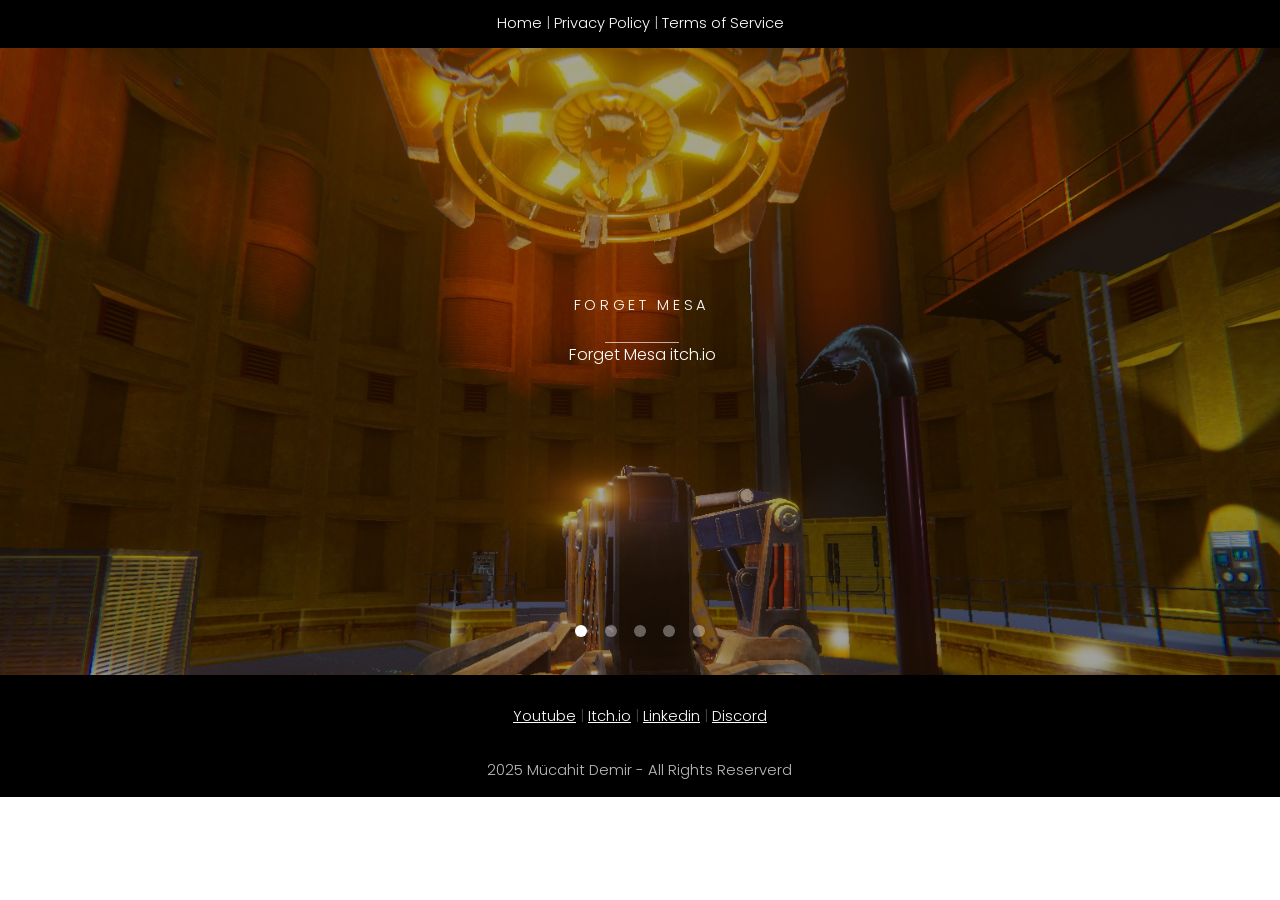
<file: index.html>
<!DOCTYPE HTML>
<html>
<head>
    <title>Mücahit Demir</title>
    <meta charset="utf-8">
    <meta name="robots" content="index, follow, max-image-preview:large, max-snippet:-1, max-video-preview:-1">
    <meta name="viewport" content="width=device-width, initial-scale=1">
    <link rel="stylesheet" href="assets/css/main.css">
</head>
<body>

    <!-- Header -->
    <header id="header" class="fit">
        <!-- <div class="logo"><a href="index.html">Mücahit Demir</a></div>-->
        <div class="nav">
            <a href="index.html">Home</a> | <a href="privacy-policy.html">Privacy Policy</a> | <a href="terms-of-service.html">Terms of Service</a>
        </div>
        <!-- Nav <div class="menu"><a href="#menu">Menu</a></div>-->

    </header>
    <!-- Nav -->
    <nav id="menu">
        <ul class="links">
            <li><a href="index.html">Home</a></li>
            <li><a href="privacy-policy.html">Privacy Policy</a></li>
        </ul>
    </nav>

    <!-- Banner -->
    <section class="banner full">

        <article>
            <img src="images/games/forgetmesa.jpg" alt="" width="1440" height="961">
            <div class="inner">
                <header>
                    <p><a href="https://play.google.com/store/apps/details?id=com.banbagames.mysupermarkettycoonsim3d">Forget Mesa</a></p>
                    <h4><a href="https://payandaonline.itch.io/forgetmesa">Forget Mesa itch.io</a></h4>
                </header>
            </div>
        </article>

        <article>
            <img src="images/games/mrk.jpg" alt="" width="1440" height="961">
            <div class="inner">
        <header>
            <p><a href="https://play.google.com/store/apps/details?id=com.banbagames.mysupermarkettycoonsim3d">Modular Vehicle Controller</a></p>
            <h4><a href="https://www.youtube.com/watch?v=fW-wWWj4pBQ">Youtube Demo Video</a></h4>
            <h4><a href="https://www.youtube.com/watch?v=o2lqXiy-sVc">Shibuya Hachiko Drift Video</a></h4>
        </header>
        </div>
        </article>

        <article>
            <img src="images/games/sm.jpg" alt="" width="1440" height="961"><div class="inner">
                <header>
                    <p><a href="https://play.google.com/store/apps/details?id=com.banbagames.mysupermarkettycoonsim3d">My Supermarket Tycoon Sim 3D</a></p>
                    <h4><a href="https://play.google.com/store/apps/details?id=com.banbagames.mysupermarkettycoonsim3d">Google Play Store</a></h4>
                </header>
            </div>
        </article>

        <article>
            <img src="images/games/gsr.jpg" alt="" width="1440" height="961"><div class="inner">
                <header>
                    <p><a href="https://play.google.com/store/apps/details?id=com.banbagames.grandstreetracing">Grand Street Racing</a></p>
                    <h4><a href="https://play.google.com/store/apps/details?id=com.banbagames.grandstreetracing">Google Play Store</a></h4>
                </header>
            </div>
        </article>


        <article>
            <img src="images/games/bwr.jpg" alt="" width="1440" height="961"><div class="inner">
                <header>
                    <p><a href="https://play.google.com/store/apps/details?id=com.payandaonline.buswaysurfers">Busway Surfers</a></p>
                    <h4><a href="https://play.google.com/store/apps/details?id=com.payandaonline.buswaysurfers">Google Play Store</a></h4>
                </header>
            </div>
        </article>
    </section>
    <footer id="footer">
        <div class="container">
            <a href="https://www.youtube.com/@po-mucahitdemir">Youtube</a> | <a href="https://payandaonline.itch.io">Itch.io</a> | <a href="https://www.linkedin.com/in/po-mucahitdemir/">Linkedin</a> | <a href="https://discord.gg/xzuDQPKrAr">Discord</a>
            <!-- <a href="index.html">Home</a> | <a href="privacy-policy.html">Privacy Policy</a> | <a href="terms-of-service.html">Terms of Service</a> | <a href="https://www.youtube.com/@po-mucahitdemir">Youtube</a> -->
            <p></p>
            <div class="copyright">2025 Mücahit Demir - All Rights Reserverd</div>
        </div>
    </footer>

    <!-- Scripts -->
    <script src="assets/js/jquery.min.js"></script>
    <script src="assets/js/jquery.scrollex.min.js"></script>
    <script src="assets/js/skel.min.js"></script>
    <script src="assets/js/util.js"></script>
    <script src="assets/js/main.js"></script>
</body>
</html>
</file>
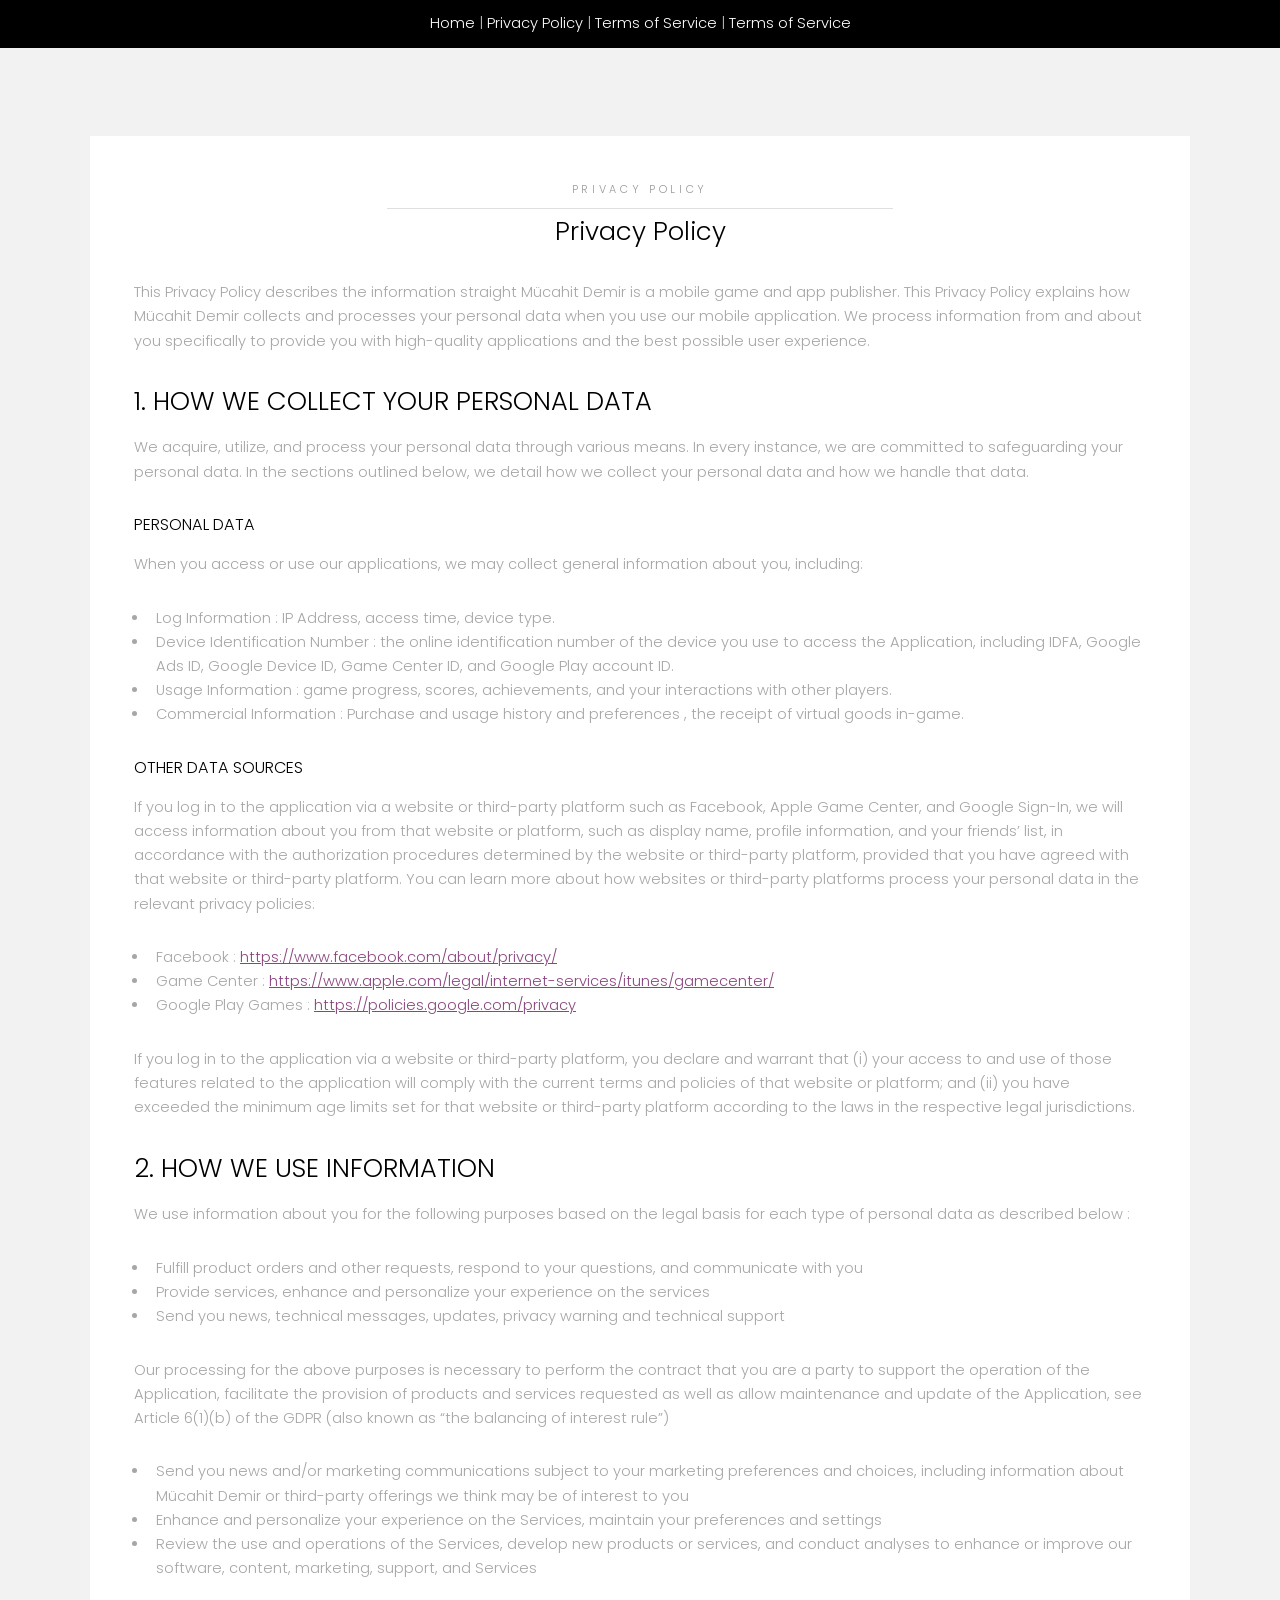
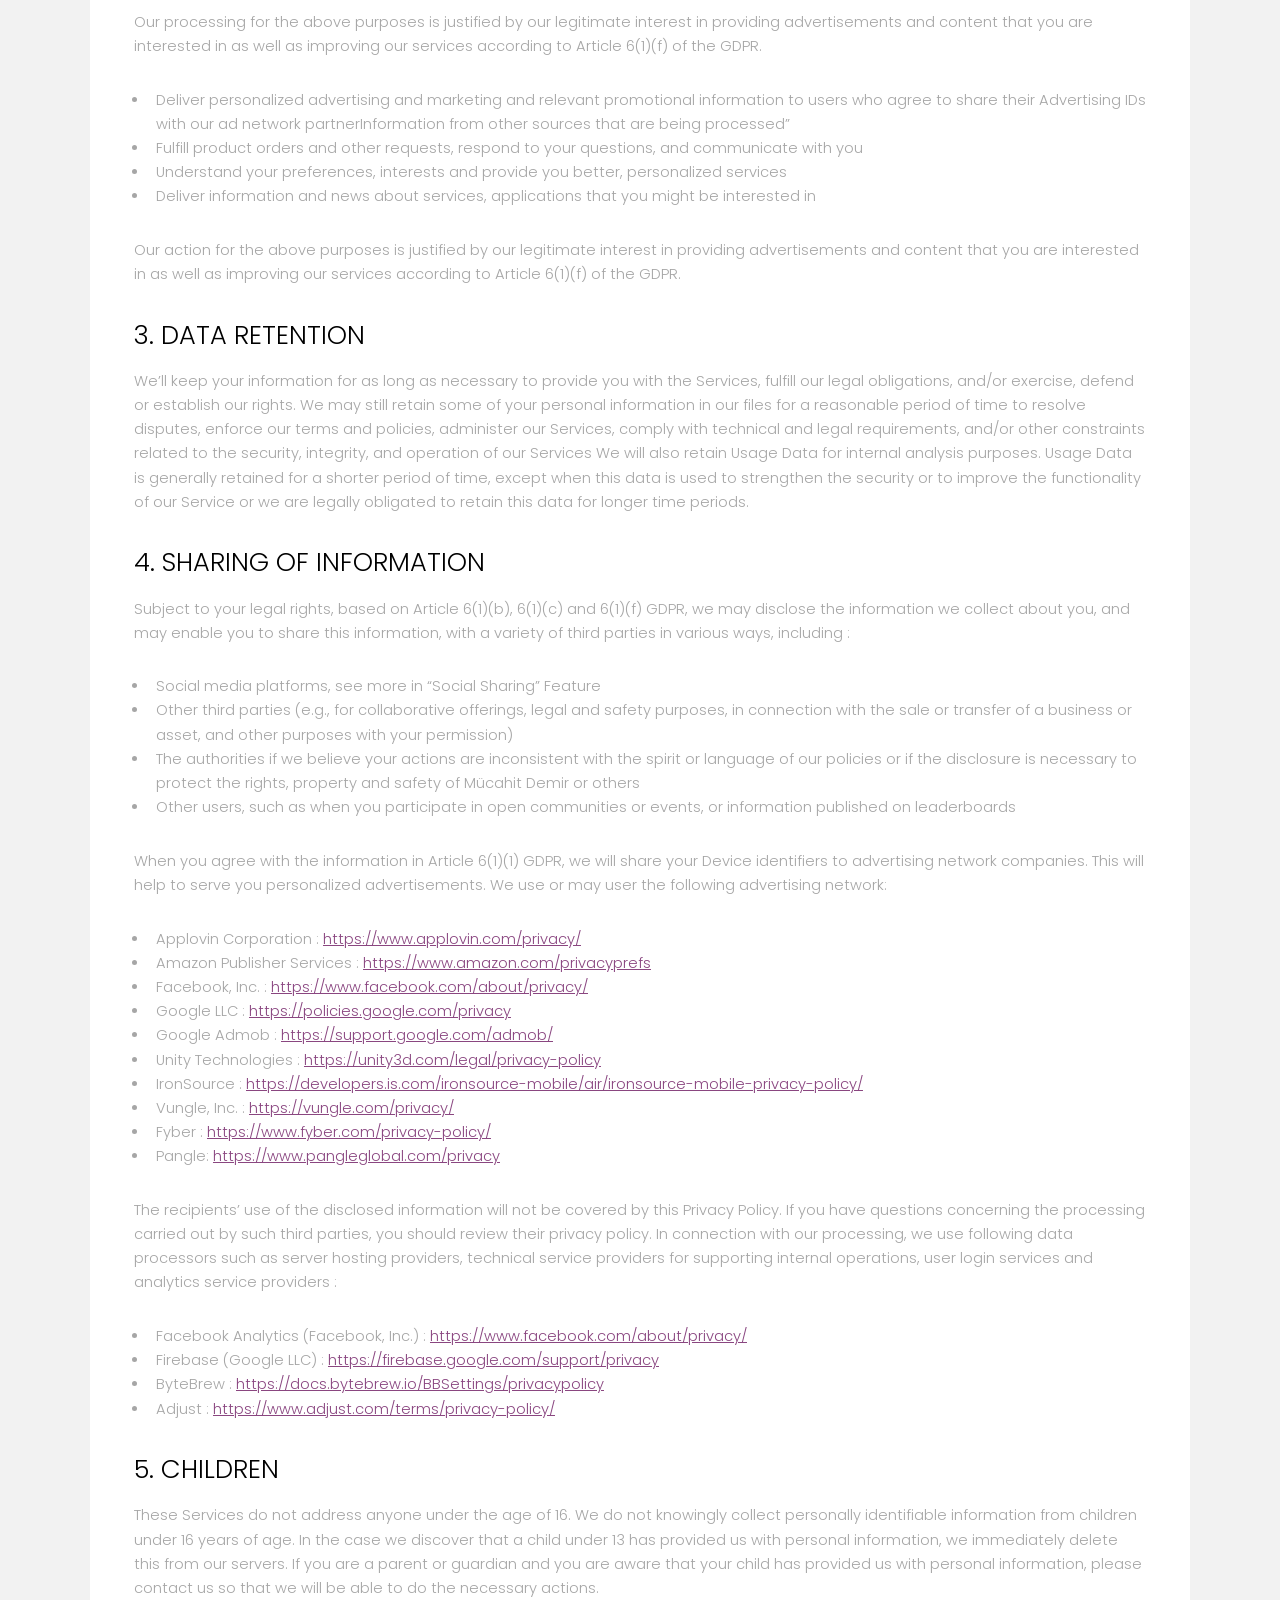
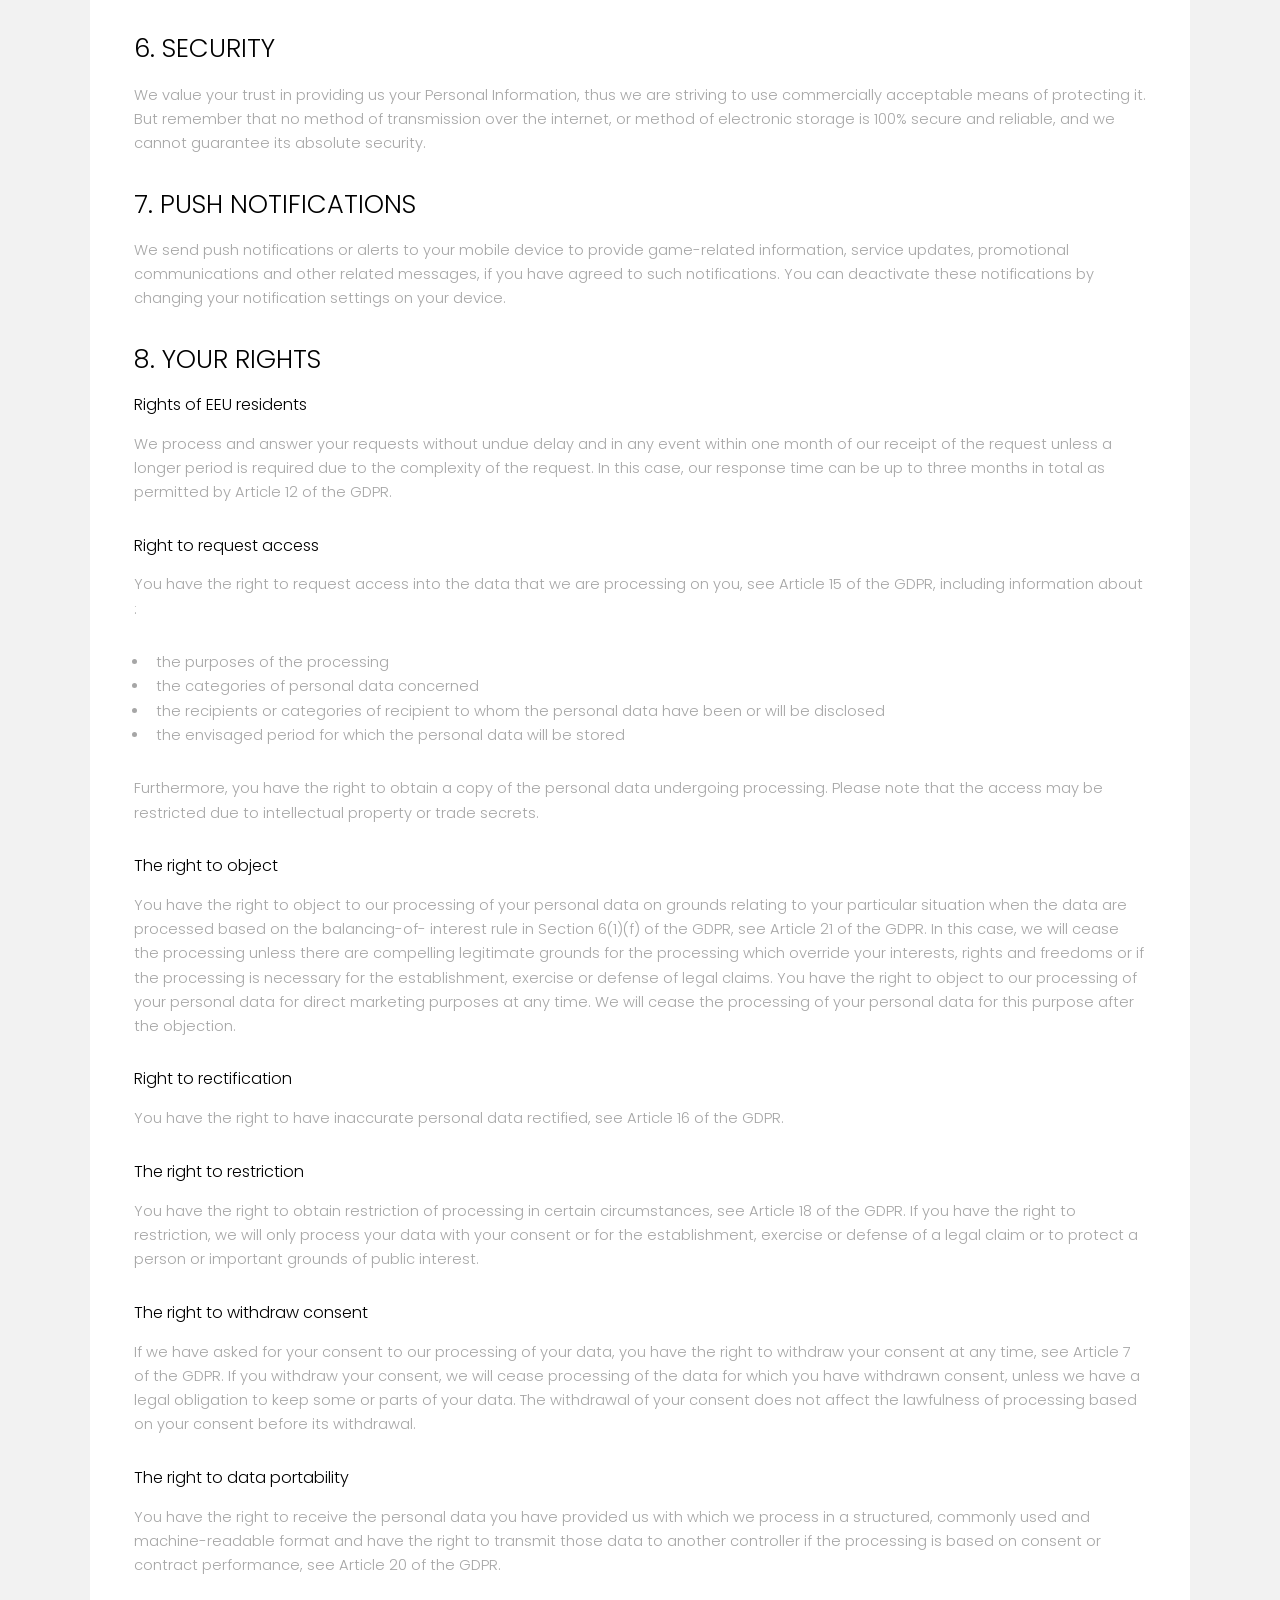
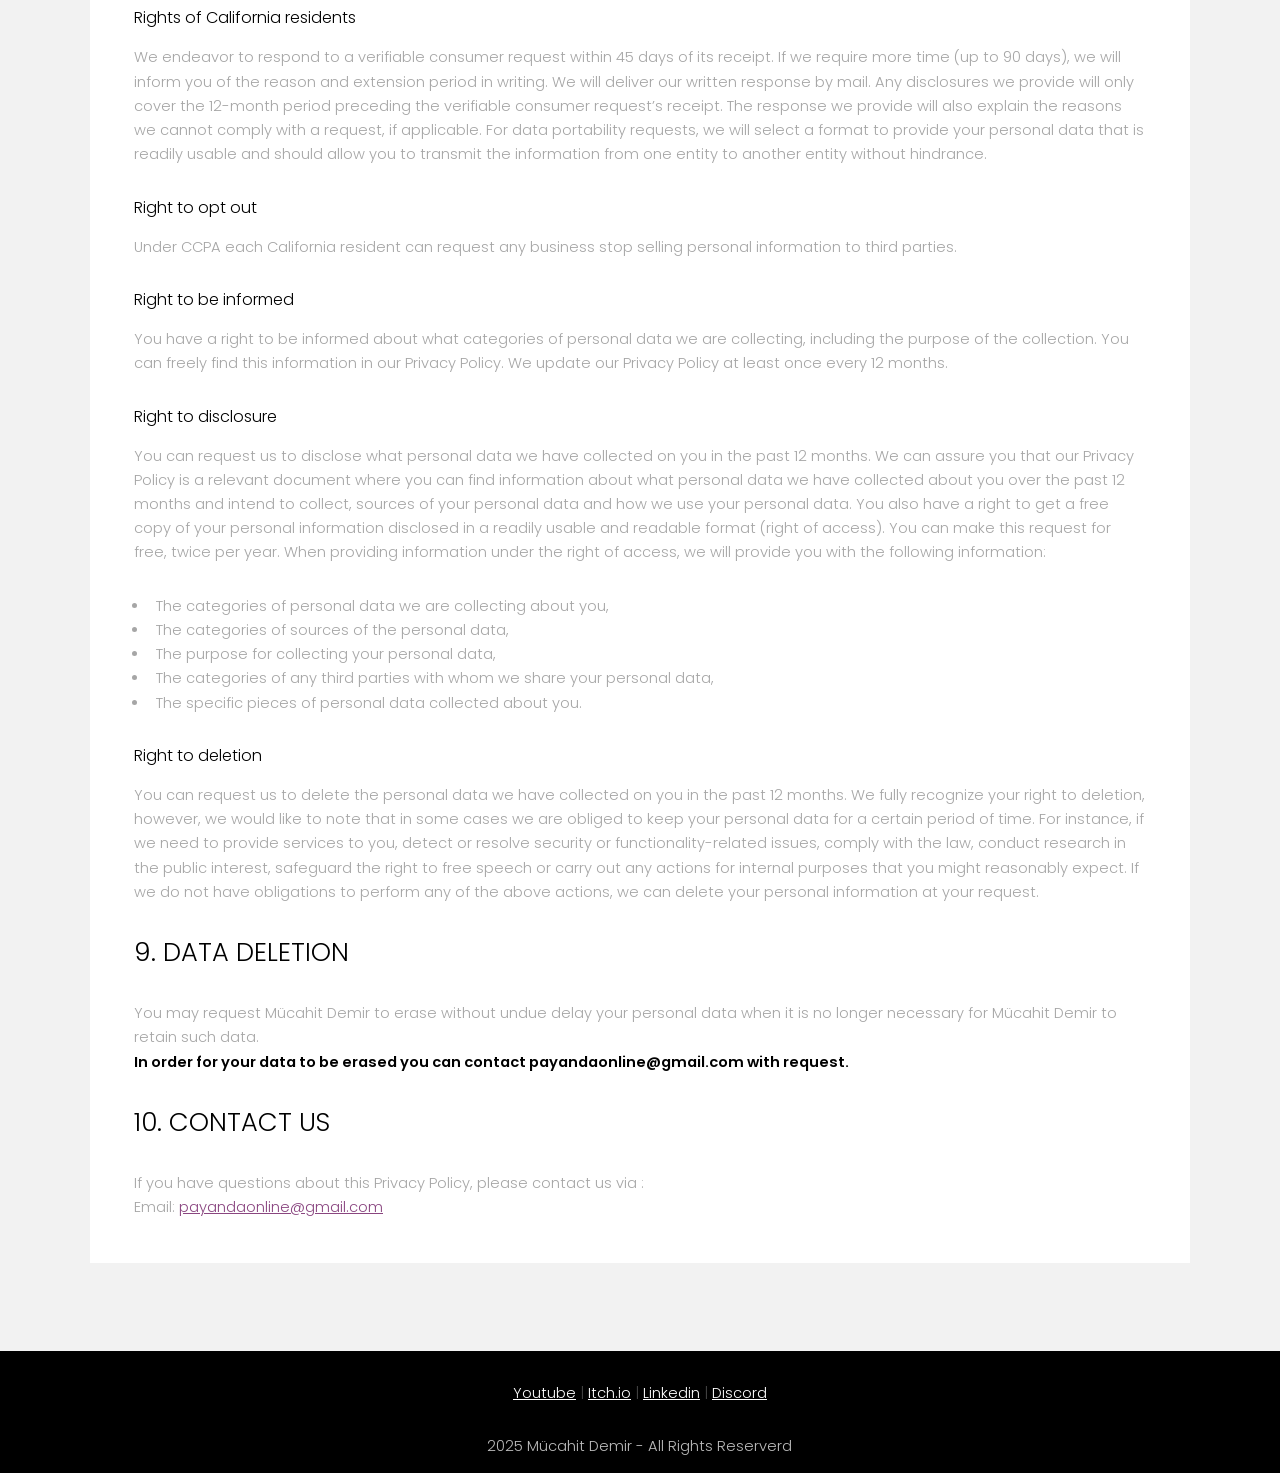
<file: privacy-policy.html>
<!DOCTYPE HTML>
<html>
<head>
    <title>Mücahit Demir - Privacy Policy</title>
    <meta charset="utf-8">
    <meta name="robots" content="index, follow, max-image-preview:large, max-snippet:-1, max-video-preview:-1">
    <meta name="viewport" content="width=device-width, initial-scale=1">
    <link rel="stylesheet" href="assets/css/main.css">
</head>
<body class="subpage">

    <!-- Header -->
    <header id="header" class="fit">
        <!-- <div class="logo"><a href="index.html">Mücahit Demir</a></div>-->
        <div class="nav">
            <a href="index.html">Home</a> | <a href="privacy-policy.html">Privacy Policy</a> | <a href="terms-of-service.html">Terms of Service</a> | <a href="terms-of-service.html">Terms of Service</a>
        </div>
        <!-- Nav <div class="menu"><a href="#menu">Menu</a></div>-->

    </header>
    <!-- Nav -->
    <nav id="menu">
        <ul class="links">
            <li><a href="index.html">Home</a></li>
            <li><a href="privacy-policy.html">Privacy Policy</a></li>
        </ul>
    </nav>
    <!-- Two -->
    <section id="two" class="wrapper style2">
        <div class="inner">
            <div class="box">
                <div class="content">
                    <!-- Two -->
                    <header class="align-center">
                        <p>Privacy Policy</p>
                        <h2>Privacy Policy</h2>
                    </header>
                    <p>This Privacy Policy describes the information straight Mücahit Demir is a mobile game and app publisher. This Privacy Policy explains how Mücahit Demir collects and processes your personal data when you use our mobile application. We process information from and about you specifically to provide you with high-quality applications and the best possible user experience. </p>
                    <h2>1. HOW WE COLLECT YOUR PERSONAL DATA</h2>
                    <p>We acquire, utilize, and process your personal data through various means. In every instance, we are committed to safeguarding your personal data. In the sections outlined below, we detail how we collect your personal data and how we handle that data. </p>
                    <h4>PERSONAL DATA</h4>
                    <p>When you access or use our applications, we may collect general information about you, including:</p>

                    <ul>
                        <li>Log Information : IP Address, access time, device type.</li>
                        <li>Device Identification Number : the online identification number of the device you use to access the Application, including IDFA, Google Ads ID, Google Device ID, Game Center ID, and Google Play account ID.</li>
                        <li>Usage Information : game progress, scores, achievements, and your interactions with other players.</li>
                        <li>Commercial Information : Purchase and usage history and preferences , the receipt of virtual goods in-game.</li>
                    </ul>
                    <h4>OTHER DATA SOURCES</h4>
                    <p>If you log in to the application via a website or third-party platform such as Facebook, Apple Game Center, and Google Sign-In, we will access information about you from that website or platform, such as display name, profile information, and your friends’ list, in accordance with the authorization procedures determined by the website or third-party platform, provided that you have agreed with that website or third-party platform. You can learn more about how websites or third-party platforms process your personal data in the relevant privacy policies: </p>
                    <ul>
                        <li>Facebook : <a href="https://www.facebook.com/about/privacy/">https://www.facebook.com/about/privacy/</a></li>
                        <li>Game Center : <a href="https://www.apple.com/legal/internet-services/itunes/gamecenter/">https://www.apple.com/legal/internet-services/itunes/gamecenter/</a></li>
                        <li>Google Play Games : <a href="https://policies.google.com/privacy">https://policies.google.com/privacy</a></li>
                    </ul>
                    <p>If you log in to the application via a website or third-party platform, you declare and warrant that (i) your access to and use of those features related to the application will comply with the current terms and policies of that website or platform; and (ii) you have exceeded the minimum age limits set for that website or third-party platform according to the laws in the respective legal jurisdictions.</p>

                    <h2>2. HOW WE USE INFORMATION</h2>
                    <p>We use information about you for the following purposes based on the legal basis for each type of personal data as described below :</p>

                    <ul>
                        <li>Fulfill product orders and other requests, respond to your questions, and communicate with you</li>
                        <li>Provide services, enhance and personalize your experience on the services</li>
                        <li>Send you news, technical messages, updates, privacy warning and technical support</li>
                    </ul>

                    <p>Our processing for the above purposes is necessary to perform the contract that you are a party to support the operation of the Application, facilitate the provision of products and services requested as well as allow maintenance and update of the Application, see Article 6(1)(b) of the GDPR (also known as “the balancing of interest rule”)</p>
                    <ul>
                        <li>Send you news and/or marketing communications subject to your marketing preferences and choices, including information about Mücahit Demir or third-party offerings we think may be of interest to you</li>
                        <li>Enhance and personalize your experience on the Services, maintain your preferences and settings</li>
                        <li>Review the use and operations of the Services, develop new products or services, and conduct analyses to enhance or improve our software, content, marketing, support, and Services</li>
                    </ul>

                    <p>Our processing for the above purposes is justified by our legitimate interest in providing advertisements and content that you are interested in as well as improving our services according to Article 6(1)(f) of the GDPR.</p>

                    <ul>
                        <li>Deliver personalized advertising and marketing and relevant promotional information to users who agree to share their Advertising IDs with our ad network partnerInformation from other sources that are being processed”</li>
                        <li>Fulfill product orders and other requests, respond to your questions, and communicate with you</li>
                        <li>Understand your preferences, interests and provide you better, personalized services</li>
                        <li>Deliver information and news about services, applications that you might be interested in</li>
                    </ul>

                    <p>Our action for the above purposes is justified by our legitimate interest in providing advertisements and content that you are interested in as well as improving our services according to Article 6(1)(f) of the GDPR.</p>

                    <h2>3. DATA RETENTION</h2>

                    <p>We’ll keep your information for as long as necessary to provide you with the Services, fulfill our legal obligations, and/or exercise, defend or establish our rights. We may still retain some of your personal information in our files for a reasonable period of time to resolve disputes, enforce our terms and policies, administer our Services, comply with technical and legal requirements, and/or other constraints related to the security, integrity, and operation of our Services We will also retain Usage Data for internal analysis purposes. Usage Data is generally retained for a shorter period of time, except when this data is used to strengthen the security or to improve the functionality of our Service or we are legally obligated to retain this data for longer time periods. </p>

                    <h2>4. SHARING OF INFORMATION</h2>

                    <p>Subject to your legal rights, based on Article 6(1)(b), 6(1)(c) and 6(1)(f) GDPR, we may disclose the information we collect about you, and may enable you to share this information, with a variety of third parties in various ways, including : </p>

                    <ul>
                        <li>Social media platforms, see more in “Social Sharing” Feature</li>
                        <li>Other third parties (e.g., for collaborative offerings, legal and safety purposes, in connection with the sale or transfer of a business or asset, and other purposes with your permission)</li>
                        <li>The authorities if we believe your actions are inconsistent with the spirit or language of our policies or if the disclosure is necessary to protect the rights, property and safety of Mücahit Demir or others</li>
                        <li>Other users, such as when you participate in open communities or events, or information published on leaderboards</li>
                    </ul>

                    <p>When you agree with the information in Article 6(1)(1) GDPR, we will share your Device identifiers to advertising network companies. This will help to serve you personalized advertisements. We use or may user the following advertising network: </p>

                    <ul>
                        <li>Applovin Corporation : <a href="https://www.applovin.com/privacy/">https://www.applovin.com/privacy/</a></li>
                        <li>Amazon Publisher Services : <a href="https://www.amazon.com/privacyprefs">https://www.amazon.com/privacyprefs</a></li>
                        <li>Facebook, Inc. : <a href="https://www.facebook.com/about/privacy/">https://www.facebook.com/about/privacy/</a></li>
                        <li>Google LLC : <a href="https://policies.google.com/privacy">https://policies.google.com/privacy</a></li>
                        <li>Google Admob : <a href="https://support.google.com/admob/">https://support.google.com/admob/</a></li>
                        <li>Unity Technologies : <a href="https://unity3d.com/legal/privacy-policy">https://unity3d.com/legal/privacy-policy</a></li>
                        <li>IronSource : <a href="https://developers.is.com/ironsource-mobile/air/ironsource-mobile-privacy-policy/">https://developers.is.com/ironsource-mobile/air/ironsource-mobile-privacy-policy/</a></li>
                        <li>Vungle, Inc. : <a href="https://vungle.com/privacy/">https://vungle.com/privacy/</a></li>
                        <li>Fyber : <a href="https://www.fyber.com/privacy-policy/">https://www.fyber.com/privacy-policy/</a></li>
                        <li>Pangle: <a href="https://www.pangleglobal.com/privacy">https://www.pangleglobal.com/privacy</a></li>
                    </ul>

                    <p>
                        The recipients’ use of the disclosed information will not be covered by this Privacy Policy. If you have questions concerning the processing carried out by such third parties, you should review their privacy policy.
                        In connection with our processing, we use following data processors such as server hosting providers, technical service providers for supporting internal operations, user login services and analytics service providers :
                    </p>

                    <ul>
                        <li>Facebook Analytics (Facebook, Inc.) : <a href="https://www.facebook.com/about/privacy/">https://www.facebook.com/about/privacy/</a></li>
                        <li>Firebase (Google LLC) : <a href="https://firebase.google.com/support/privacy">https://firebase.google.com/support/privacy</a></li>
                        <li>ByteBrew : <a href="https://docs.bytebrew.io/BBSettings/privacypolicy">https://docs.bytebrew.io/BBSettings/privacypolicy</a></li>
                        <li>Adjust : <a href="https://www.adjust.com/terms/privacy-policy/">https://www.adjust.com/terms/privacy-policy/</a></li>
                    </ul>

                    <h2>5. CHILDREN</h2>

                    <p>These Services do not address anyone under the age of 16. We do not knowingly collect personally identifiable information from children under 16 years of age. In the case we discover that a child under 13 has provided us with personal information, we immediately delete this from our servers. If you are a parent or guardian and you are aware that your child has provided us with personal information, please contact us so that we will be able to do the necessary actions.</p>

                    <h2>6. SECURITY</h2>
                    <p>We value your trust in providing us your Personal Information, thus we are striving to use commercially acceptable means of protecting it. But remember that no method of transmission over the internet, or method of electronic storage is 100% secure and reliable, and we cannot guarantee its absolute security. </p>

                    <h2>7. PUSH NOTIFICATIONS</h2>

                    <p>We send push notifications or alerts to your mobile device to provide game-related information, service updates, promotional communications and other related messages, if you have agreed to such notifications. You can deactivate these notifications by changing your notification settings on your device. </p>

                    <h2>8. YOUR RIGHTS</h2>
                    <h4>Rights of EEU residents</h4>
                    <p>We process and answer your requests without undue delay and in any event within one month of our receipt of the request unless a longer period is required due to the complexity of the request. In this case, our response time can be up to three months in total as permitted by Article 12 of the GDPR.</p>
                    <h4>Right to request access</h4>
                    <p>You have the right to request access into the data that we are processing on you, see Article 15 of the GDPR, including information about : </p>

                    <ul>
                        <li>the purposes of the processing</li>
                        <li>the categories of personal data concerned</li>
                        <li>the recipients or categories of recipient to whom the personal data have been or will be disclosed</li>
                        <li>the envisaged period for which the personal data will be stored</li>
                    </ul>
                    <p>Furthermore, you have the right to obtain a copy of the personal data undergoing processing. Please note that the access may be restricted due to intellectual property or trade secrets. </p>
                    <h4>The right to object</h4>
                    <p>
                        You have the right to object to our processing of your personal data on grounds relating to your particular situation when the data are processed based on the balancing-of- interest rule in Section 6(1)(f) of the GDPR, see Article 21 of the GDPR. In this case, we will cease the processing unless there are compelling legitimate grounds for the processing which override your interests, rights and freedoms or if the processing is necessary for the establishment, exercise or defense of legal claims.
                        You have the right to object to our processing of your personal data for direct marketing purposes at any time. We will cease the processing of your personal data for this purpose after the objection.
                    </p>
                    <h4>Right to rectification</h4>
                    <p>You have the right to have inaccurate personal data rectified, see Article 16 of the GDPR.</p>
                    <h4>The right to restriction</h4>
                    <p>You have the right to obtain restriction of processing in certain circumstances, see Article 18 of the GDPR. If you have the right to restriction, we will only process your data with your consent or for the establishment, exercise or defense of a legal claim or to protect a person or important grounds of public interest. </p>
                    <h4>The right to withdraw consent</h4>
                    <p>
                        If we have asked for your consent to our processing of your data, you have the right to withdraw your consent at any time, see Article 7 of the GDPR.
                        If you withdraw your consent, we will cease processing of the data for which you have withdrawn consent, unless we have a legal obligation to keep some or parts of your data.
                        The withdrawal of your consent does not affect the lawfulness of processing based on your consent before its withdrawal.
                    </p>
                    <h4>The right to data portability</h4>
                    <p>You have the right to receive the personal data you have provided us with which we process in a structured, commonly used and machine-readable format and have the right to transmit those data to another controller if the processing is based on consent or contract performance, see Article 20 of the GDPR.</p>
                    <h4>Rights of California residents</h4>
                    <p>
                        We endeavor to respond to a verifiable consumer request within 45 days of its receipt. If we require more time (up to 90 days), we will inform you of the reason and extension period in writing. We will deliver our written response by mail.
                        Any disclosures we provide will only cover the 12-month period preceding the verifiable consumer request’s receipt. The response we provide will also explain the reasons we cannot comply with a request, if applicable. For data portability requests, we will select a format to provide your personal data that is readily usable and should allow you to transmit the information from one entity to another entity without hindrance.
                    </p>
                    <h4>Right to opt out</h4>
                    <p>Under CCPA each California resident can request any business stop selling personal information to third parties.</p>
                    <h4>Right to be informed</h4>
                    <p>You have a right to be informed about what categories of personal data we are collecting, including the purpose of the collection. You can freely find this information in our Privacy Policy. We update our Privacy Policy at least once every 12 months.</p>
                    <h4>Right to disclosure</h4>
                    <p>
                        You can request us to disclose what personal data we have collected on you in the past 12 months.
                        We can assure you that our Privacy Policy is a relevant document where you can find information about what personal data we have collected about you over the past 12 months and intend to collect, sources of your personal data and how we use your personal data.
                        You also have a right to get a free copy of your personal information disclosed in a readily usable and readable format (right of access). You can make this request for free, twice per year.
                        When providing information under the right of access, we will provide you with the following information:
                    </p>
                    <ul>
                        <li>The categories of personal data we are collecting about you,</li>
                        <li>The categories of sources of the personal data,</li>
                        <li>The purpose for collecting your personal data,</li>
                        <li>The categories of any third parties with whom we share your personal data,</li>
                        <li>The specific pieces of personal data collected about you.</li>
                    </ul>
                    <h4>Right to deletion</h4>

                    <p>
                        You can request us to delete the personal data we have collected on you in the past 12 months.
                        We fully recognize your right to deletion, however, we would like to note that in some cases we are obliged to keep your personal data for a certain period of time. For instance, if we need to provide services to you, detect or resolve security or functionality-related issues, comply with the law, conduct research in the public interest, safeguard the right to free speech or carry out any actions for internal purposes that you might reasonably expect. If we do not have obligations to perform any of the above actions, we can delete your personal information at your request.
                    </p>

                    <h2>9. DATA DELETION</h2>
                    <p></p>
                    You may request Mücahit Demir to erase without undue delay your personal data when it is no longer necessary for Mücahit Demir to retain such data.
                    <br />
                    <b>In order for your data to be erased you can contact payandaonline@gmail.com with request.</b>
                    <p></p>
                    <h2>10. CONTACT US</h2>
                    <p></p>
                    If you have questions about this Privacy Policy, please contact us via :
                    <br />
                    Email: <a href="mailto:payandaonline@gmail.com">payandaonline@gmail.com</a>

                </div>
            </div>
        </div>
    </section>
    <!-- Footer -->
    <footer id="footer">
        <div class="container">
            <a href="https://www.youtube.com/@po-mucahitdemir">Youtube</a> | <a href="https://payandaonline.itch.io">Itch.io</a> | <a href="https://www.linkedin.com/in/po-mucahitdemir/">Linkedin</a> | <a href="https://discord.gg/xzuDQPKrAr">Discord</a>
            <!-- <a href="index.html">Home</a> | <a href="privacy-policy.html">Privacy Policy</a> | <a href="terms-of-service.html">Terms of Service</a> | <a href="https://www.youtube.com/@po-mucahitdemir">Youtube</a> -->
            <p></p>
            <div class="copyright">2025 Mücahit Demir - All Rights Reserverd</div>
        </div>
    </footer>

    <!-- Scripts -->
    <script src="assets/js/jquery.min.js"></script>
    <script src="assets/js/jquery.scrollex.min.js"></script>
    <script src="assets/js/skel.min.js"></script>
    <script src="assets/js/util.js"></script>
    <script src="assets/js/main.js"></script>
</body>
</html>
</file>
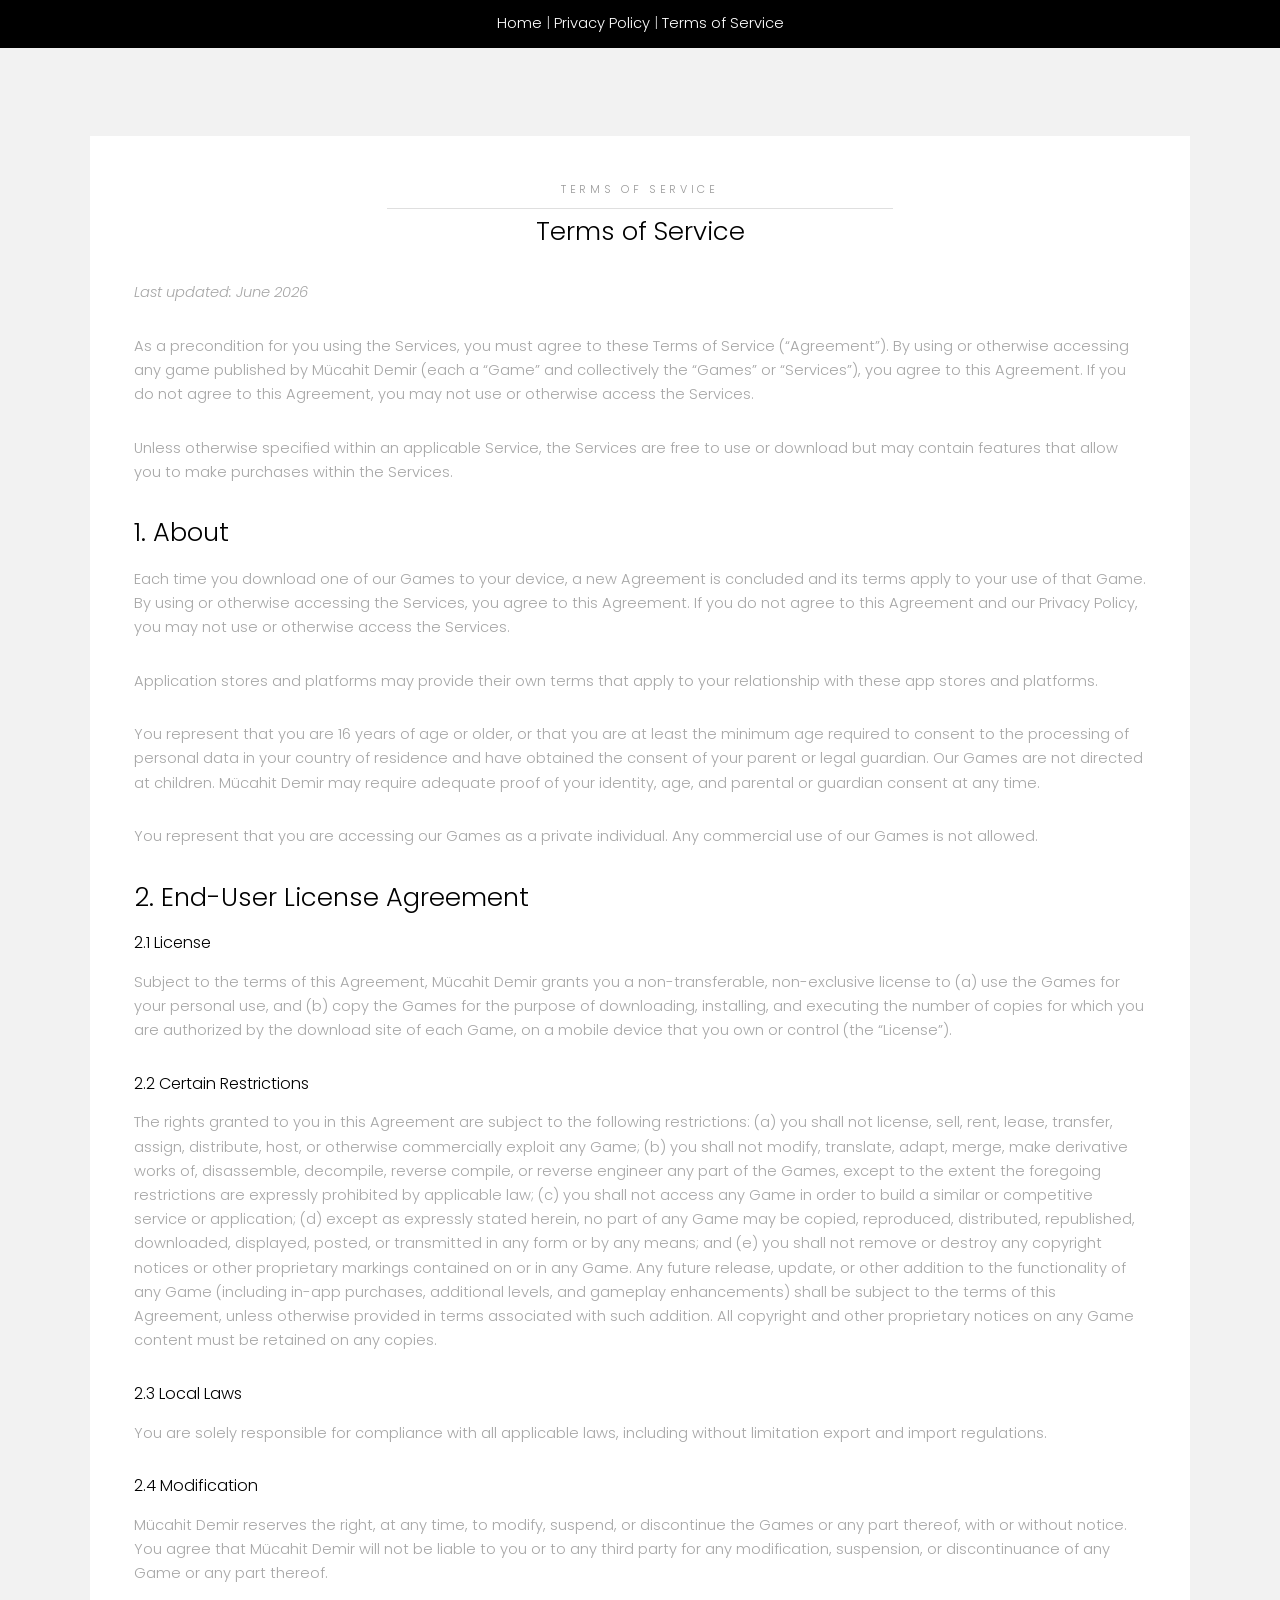
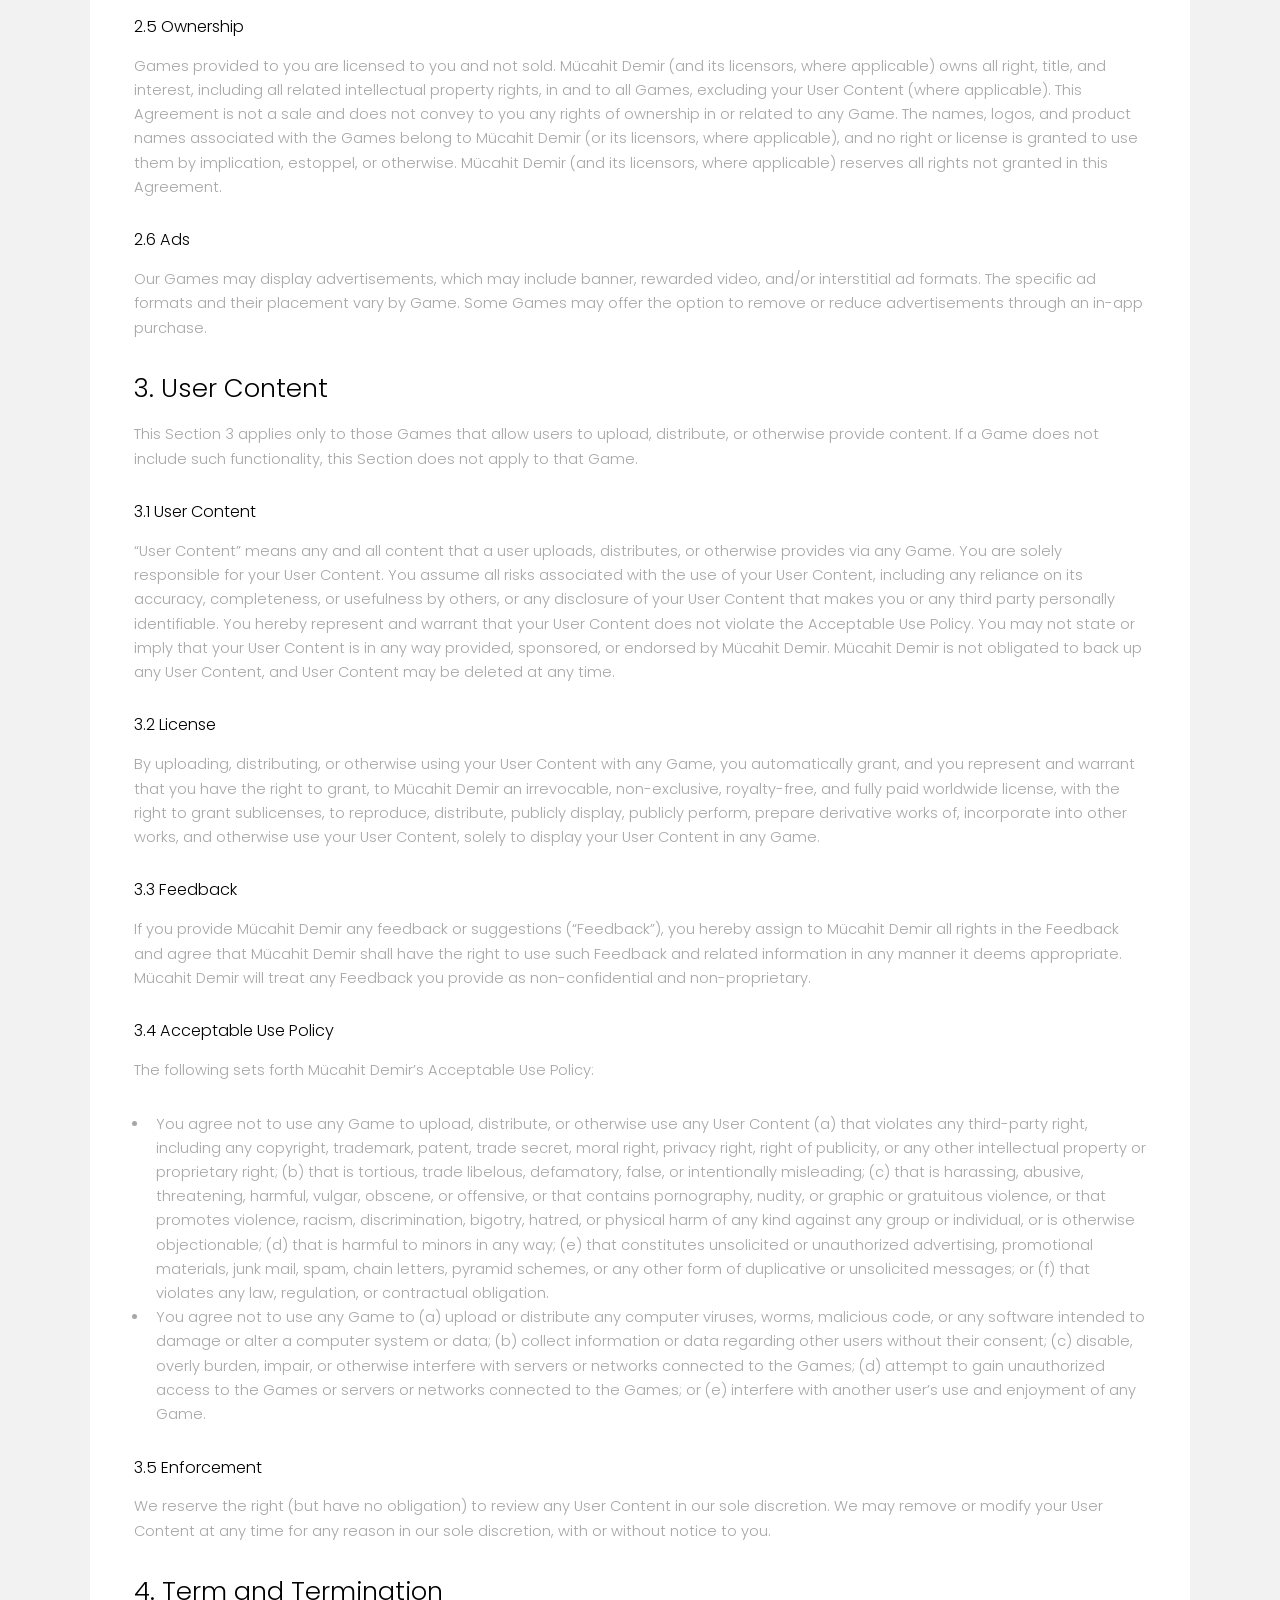
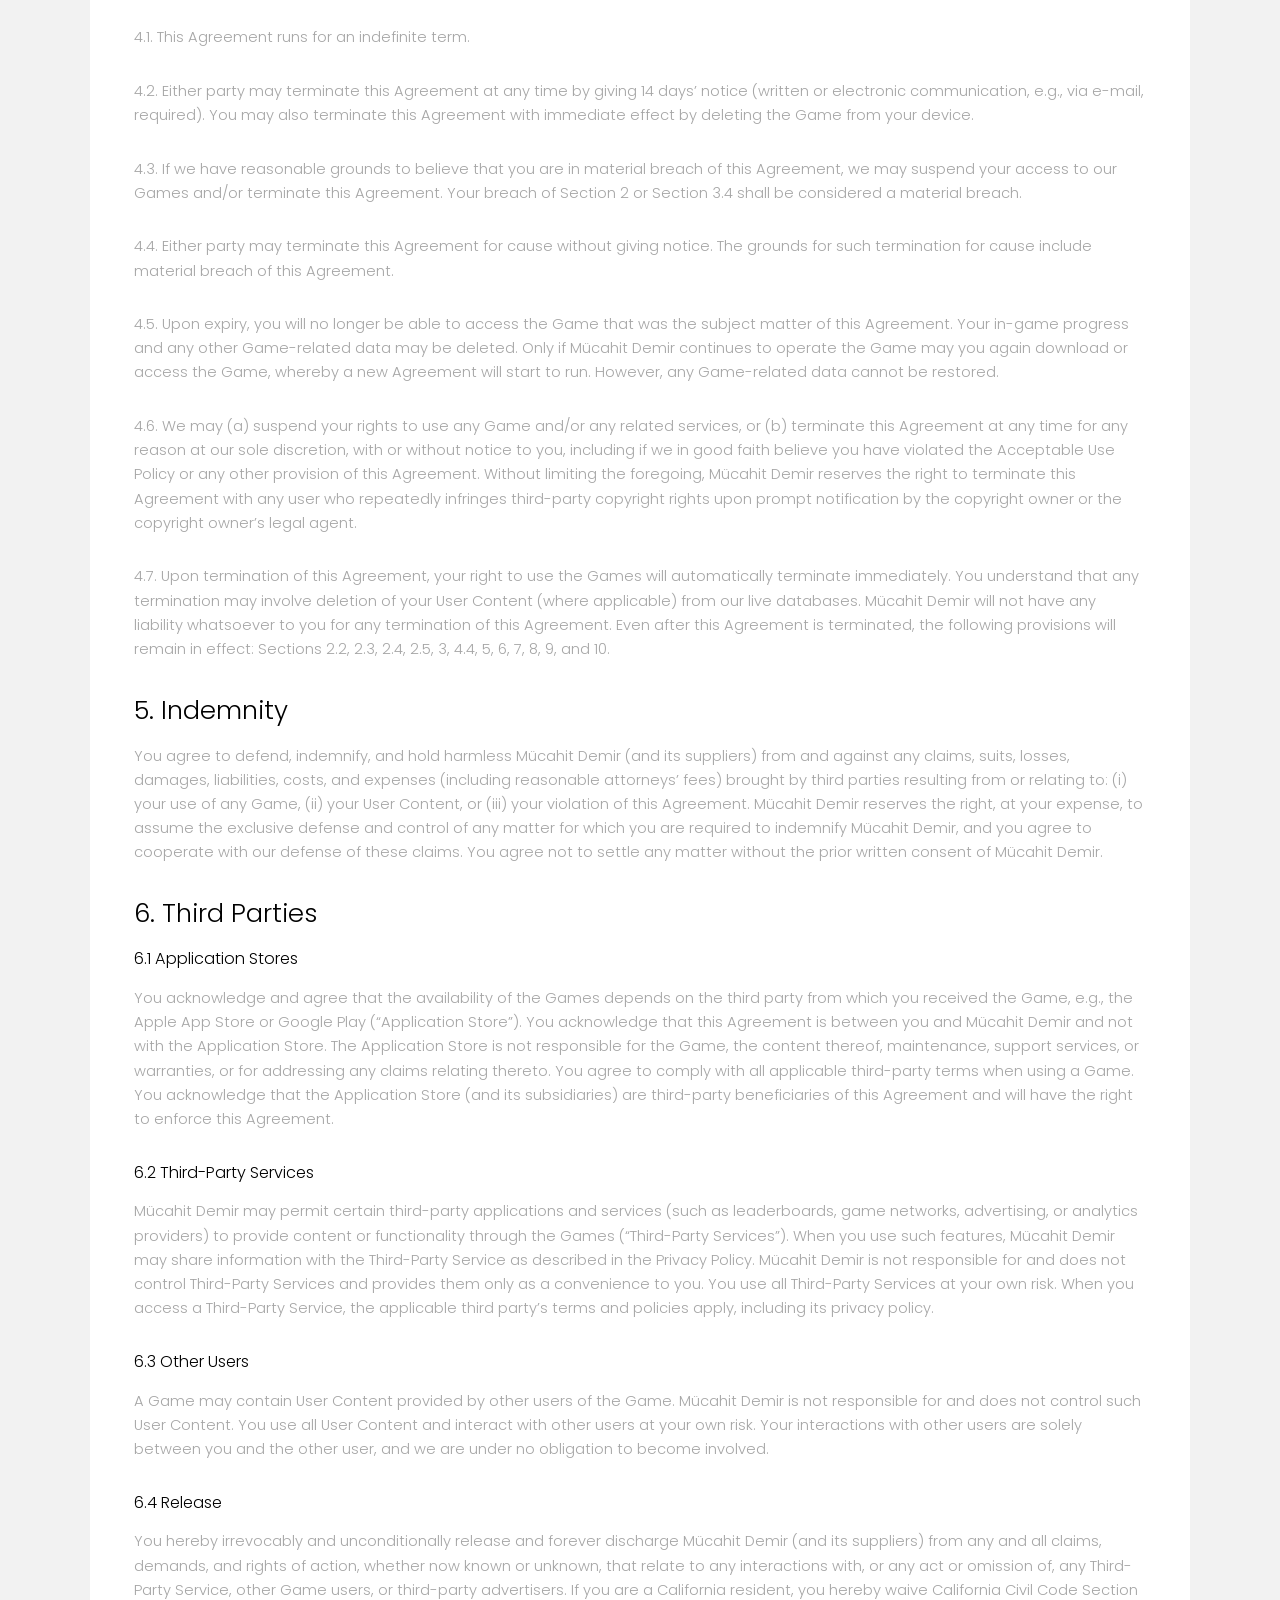
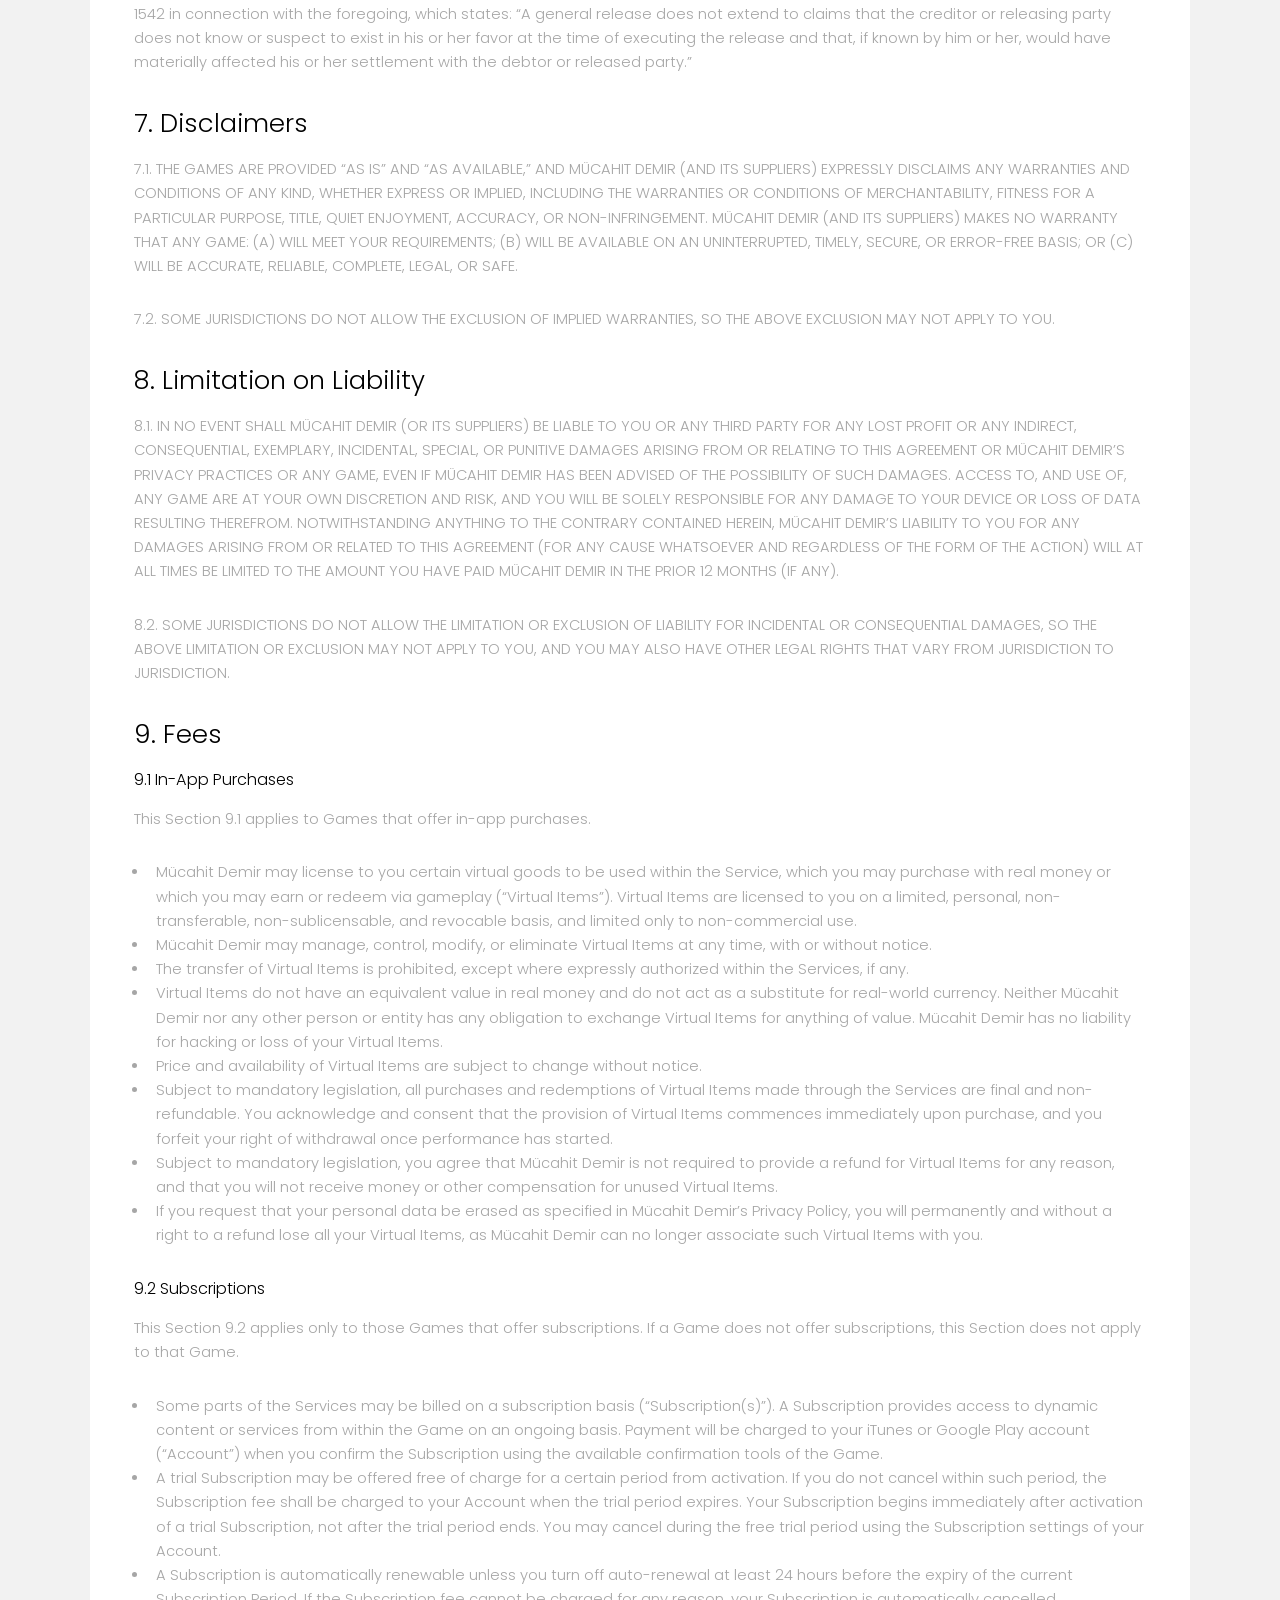
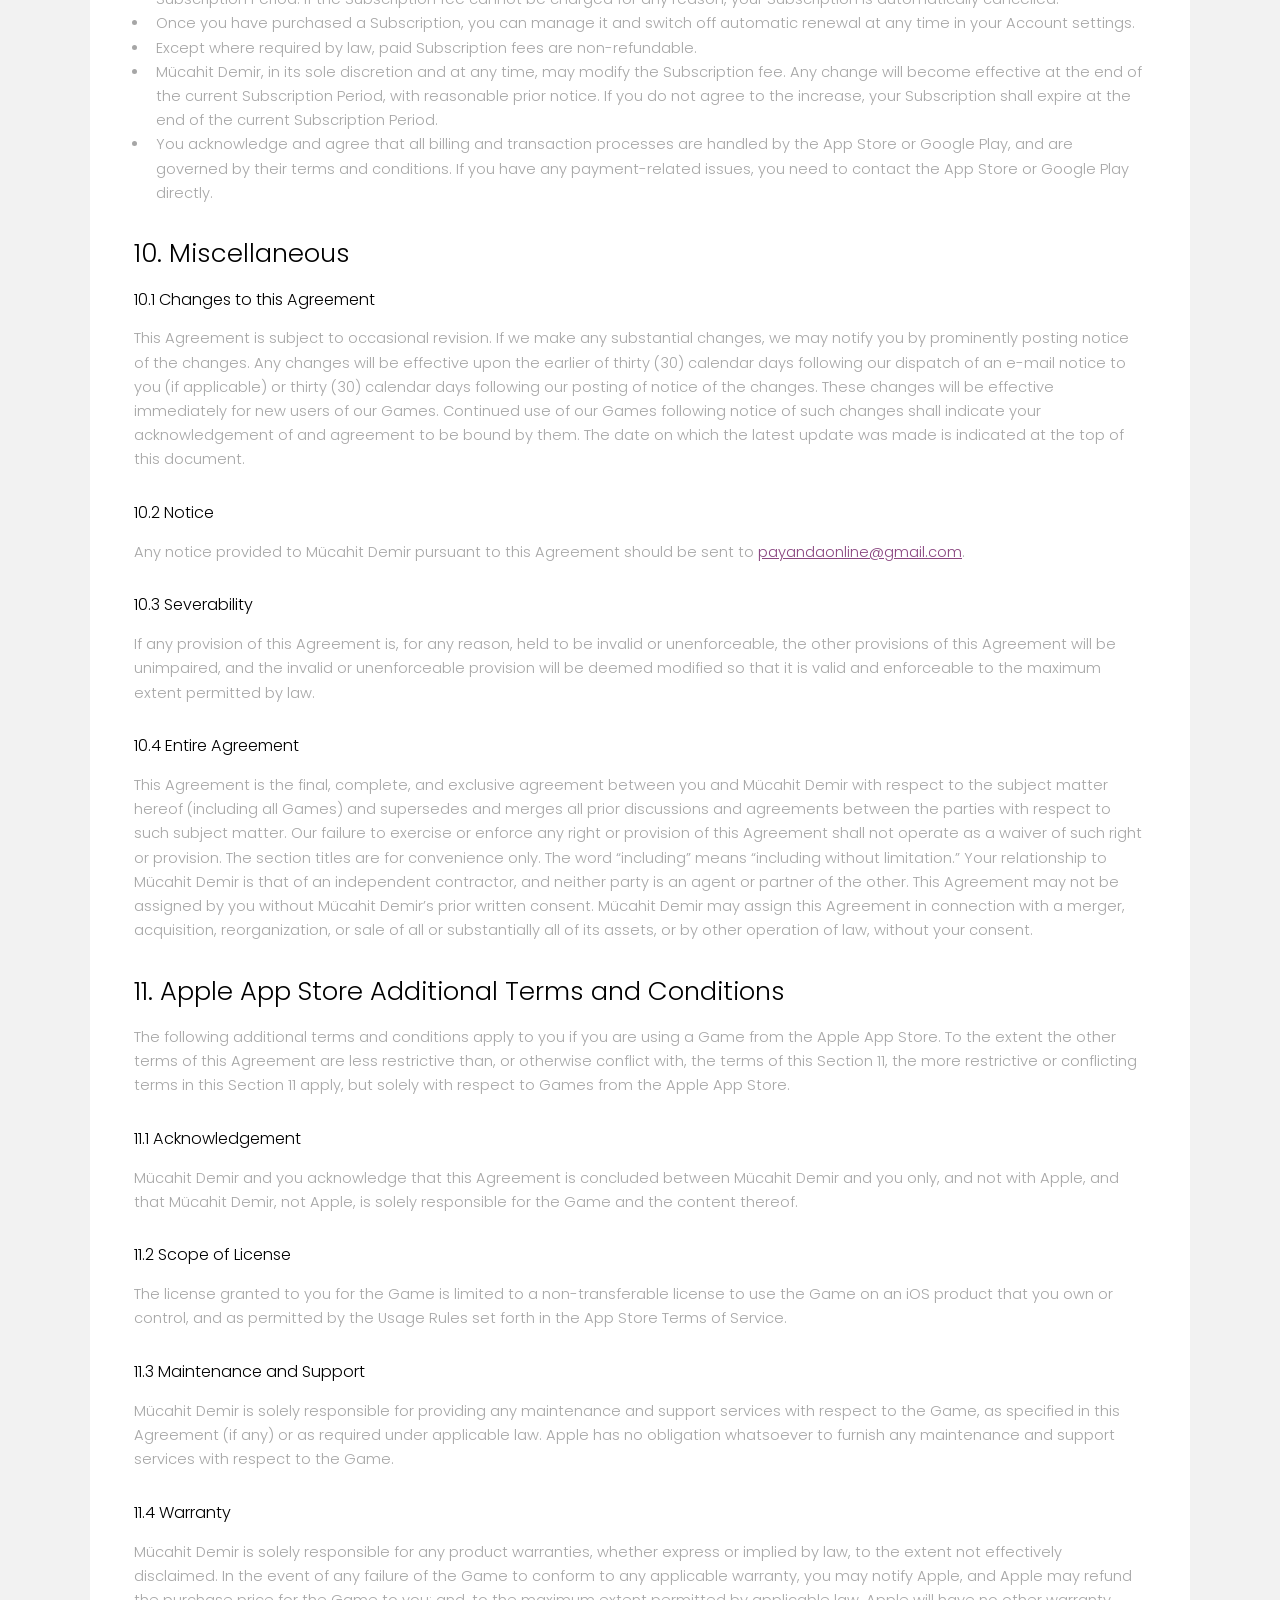
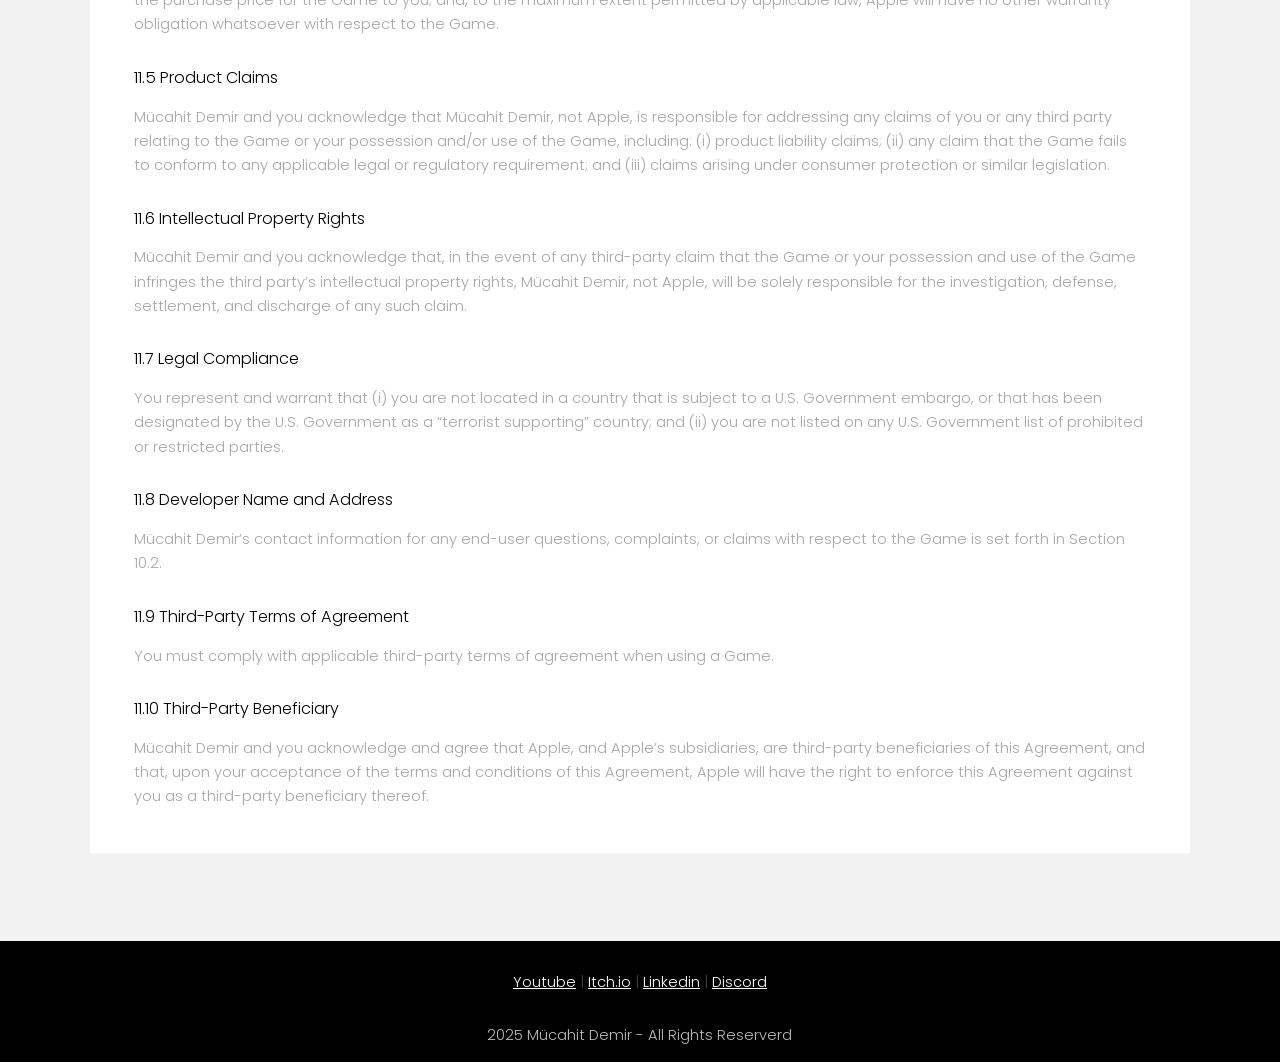
<file: terms-of-service.html>
<!DOCTYPE HTML>
<html>
<head>
    <title>Mücahit Demir - Terms of Service</title>
    <meta charset="utf-8">
    <meta name="robots" content="index, follow, max-image-preview:large, max-snippet:-1, max-video-preview:-1">
    <meta name="viewport" content="width=device-width, initial-scale=1">
    <link rel="stylesheet" href="assets/css/main.css">
</head>
<body class="subpage">

    <!-- Header -->
    <header id="header" class="fit">
        <!-- <div class="logo"><a href="index.html">Mücahit Demir</a></div>-->
        <div class="nav">
            <a href="index.html">Home</a> | <a href="privacy-policy.html">Privacy Policy</a> | <a href="terms-of-service.html">Terms of Service</a>
        </div>
        <!-- Nav <div class="menu"><a href="#menu">Menu</a></div>-->

    </header>
    <!-- Nav -->
    <nav id="menu">
        <ul class="links">
            <li><a href="index.html">Home</a></li>
            <li><a href="privacy-policy.html">Privacy Policy</a></li>
        </ul>
    </nav>
    <!-- Two -->
    <section id="two" class="wrapper style2">
        <div class="inner">
            <div class="box">
                <div class="content">
                    <!-- Two -->
                    <header class="align-center">
                        <p>Terms of Service</p>
                        <h2>Terms of Service</h2>
                    </header>
                    <p><em>Last updated: June 2026</em></p>
                    <p>As a precondition for you using the Services, you must agree to these Terms of Service (&ldquo;Agreement&rdquo;). By using or otherwise accessing any game published by M&uuml;cahit Demir (each a &ldquo;Game&rdquo; and collectively the &ldquo;Games&rdquo; or &ldquo;Services&rdquo;), you agree to this Agreement. If you do not agree to this Agreement, you may not use or otherwise access the Services.</p>
                    <p>Unless otherwise specified within an applicable Service, the Services are free to use or download but may contain features that allow you to make purchases within the Services.</p>

                    <h2>1. About</h2>
                    <p>Each time you download one of our Games to your device, a new Agreement is concluded and its terms apply to your use of that Game. By using or otherwise accessing the Services, you agree to this Agreement. If you do not agree to this Agreement and our Privacy Policy, you may not use or otherwise access the Services.</p>
                    <p>Application stores and platforms may provide their own terms that apply to your relationship with these app stores and platforms.</p>
                    <p>You represent that you are 16 years of age or older, or that you are at least the minimum age required to consent to the processing of personal data in your country of residence and have obtained the consent of your parent or legal guardian. Our Games are not directed at children. M&uuml;cahit Demir may require adequate proof of your identity, age, and parental or guardian consent at any time.</p>
                    <p>You represent that you are accessing our Games as a private individual. Any commercial use of our Games is not allowed.</p>

                    <h2>2. End-User License Agreement</h2>
                    <h4>2.1 License</h4>
                    <p>Subject to the terms of this Agreement, M&uuml;cahit Demir grants you a non-transferable, non-exclusive license to (a) use the Games for your personal use, and (b) copy the Games for the purpose of downloading, installing, and executing the number of copies for which you are authorized by the download site of each Game, on a mobile device that you own or control (the &ldquo;License&rdquo;).</p>
                    <h4>2.2 Certain Restrictions</h4>
                    <p>The rights granted to you in this Agreement are subject to the following restrictions: (a) you shall not license, sell, rent, lease, transfer, assign, distribute, host, or otherwise commercially exploit any Game; (b) you shall not modify, translate, adapt, merge, make derivative works of, disassemble, decompile, reverse compile, or reverse engineer any part of the Games, except to the extent the foregoing restrictions are expressly prohibited by applicable law; (c) you shall not access any Game in order to build a similar or competitive service or application; (d) except as expressly stated herein, no part of any Game may be copied, reproduced, distributed, republished, downloaded, displayed, posted, or transmitted in any form or by any means; and (e) you shall not remove or destroy any copyright notices or other proprietary markings contained on or in any Game. Any future release, update, or other addition to the functionality of any Game (including in-app purchases, additional levels, and gameplay enhancements) shall be subject to the terms of this Agreement, unless otherwise provided in terms associated with such addition. All copyright and other proprietary notices on any Game content must be retained on any copies.</p>
                    <h4>2.3 Local Laws</h4>
                    <p>You are solely responsible for compliance with all applicable laws, including without limitation export and import regulations.</p>
                    <h4>2.4 Modification</h4>
                    <p>M&uuml;cahit Demir reserves the right, at any time, to modify, suspend, or discontinue the Games or any part thereof, with or without notice. You agree that M&uuml;cahit Demir will not be liable to you or to any third party for any modification, suspension, or discontinuance of any Game or any part thereof.</p>
                    <h4>2.5 Ownership</h4>
                    <p>Games provided to you are licensed to you and not sold. M&uuml;cahit Demir (and its licensors, where applicable) owns all right, title, and interest, including all related intellectual property rights, in and to all Games, excluding your User Content (where applicable). This Agreement is not a sale and does not convey to you any rights of ownership in or related to any Game. The names, logos, and product names associated with the Games belong to M&uuml;cahit Demir (or its licensors, where applicable), and no right or license is granted to use them by implication, estoppel, or otherwise. M&uuml;cahit Demir (and its licensors, where applicable) reserves all rights not granted in this Agreement.</p>
                    <h4>2.6 Ads</h4>
                    <p>Our Games may display advertisements, which may include banner, rewarded video, and/or interstitial ad formats. The specific ad formats and their placement vary by Game. Some Games may offer the option to remove or reduce advertisements through an in-app purchase.</p>

                    <h2>3. User Content</h2>
                    <p>This Section 3 applies only to those Games that allow users to upload, distribute, or otherwise provide content. If a Game does not include such functionality, this Section does not apply to that Game.</p>
                    <h4>3.1 User Content</h4>
                    <p>&ldquo;User Content&rdquo; means any and all content that a user uploads, distributes, or otherwise provides via any Game. You are solely responsible for your User Content. You assume all risks associated with the use of your User Content, including any reliance on its accuracy, completeness, or usefulness by others, or any disclosure of your User Content that makes you or any third party personally identifiable. You hereby represent and warrant that your User Content does not violate the Acceptable Use Policy. You may not state or imply that your User Content is in any way provided, sponsored, or endorsed by M&uuml;cahit Demir. M&uuml;cahit Demir is not obligated to back up any User Content, and User Content may be deleted at any time.</p>
                    <h4>3.2 License</h4>
                    <p>By uploading, distributing, or otherwise using your User Content with any Game, you automatically grant, and you represent and warrant that you have the right to grant, to M&uuml;cahit Demir an irrevocable, non-exclusive, royalty-free, and fully paid worldwide license, with the right to grant sublicenses, to reproduce, distribute, publicly display, publicly perform, prepare derivative works of, incorporate into other works, and otherwise use your User Content, solely to display your User Content in any Game.</p>
                    <h4>3.3 Feedback</h4>
                    <p>If you provide M&uuml;cahit Demir any feedback or suggestions (&ldquo;Feedback&rdquo;), you hereby assign to M&uuml;cahit Demir all rights in the Feedback and agree that M&uuml;cahit Demir shall have the right to use such Feedback and related information in any manner it deems appropriate. M&uuml;cahit Demir will treat any Feedback you provide as non-confidential and non-proprietary.</p>
                    <h4>3.4 Acceptable Use Policy</h4>
                    <p>The following sets forth M&uuml;cahit Demir&rsquo;s Acceptable Use Policy:</p>
                    <ul>
                        <li>You agree not to use any Game to upload, distribute, or otherwise use any User Content (a) that violates any third-party right, including any copyright, trademark, patent, trade secret, moral right, privacy right, right of publicity, or any other intellectual property or proprietary right; (b) that is tortious, trade libelous, defamatory, false, or intentionally misleading; (c) that is harassing, abusive, threatening, harmful, vulgar, obscene, or offensive, or that contains pornography, nudity, or graphic or gratuitous violence, or that promotes violence, racism, discrimination, bigotry, hatred, or physical harm of any kind against any group or individual, or is otherwise objectionable; (d) that is harmful to minors in any way; (e) that constitutes unsolicited or unauthorized advertising, promotional materials, junk mail, spam, chain letters, pyramid schemes, or any other form of duplicative or unsolicited messages; or (f) that violates any law, regulation, or contractual obligation.</li>
                        <li>You agree not to use any Game to (a) upload or distribute any computer viruses, worms, malicious code, or any software intended to damage or alter a computer system or data; (b) collect information or data regarding other users without their consent; (c) disable, overly burden, impair, or otherwise interfere with servers or networks connected to the Games; (d) attempt to gain unauthorized access to the Games or servers or networks connected to the Games; or (e) interfere with another user&rsquo;s use and enjoyment of any Game.</li>
                    </ul>
                    <h4>3.5 Enforcement</h4>
                    <p>We reserve the right (but have no obligation) to review any User Content in our sole discretion. We may remove or modify your User Content at any time for any reason in our sole discretion, with or without notice to you.</p>

                    <h2>4. Term and Termination</h2>
                    <p>4.1. This Agreement runs for an indefinite term.</p>
                    <p>4.2. Either party may terminate this Agreement at any time by giving 14 days&rsquo; notice (written or electronic communication, e.g., via e-mail, required). You may also terminate this Agreement with immediate effect by deleting the Game from your device.</p>
                    <p>4.3. If we have reasonable grounds to believe that you are in material breach of this Agreement, we may suspend your access to our Games and/or terminate this Agreement. Your breach of Section 2 or Section 3.4 shall be considered a material breach.</p>
                    <p>4.4. Either party may terminate this Agreement for cause without giving notice. The grounds for such termination for cause include material breach of this Agreement.</p>
                    <p>4.5. Upon expiry, you will no longer be able to access the Game that was the subject matter of this Agreement. Your in-game progress and any other Game-related data may be deleted. Only if M&uuml;cahit Demir continues to operate the Game may you again download or access the Game, whereby a new Agreement will start to run. However, any Game-related data cannot be restored.</p>
                    <p>4.6. We may (a) suspend your rights to use any Game and/or any related services, or (b) terminate this Agreement at any time for any reason at our sole discretion, with or without notice to you, including if we in good faith believe you have violated the Acceptable Use Policy or any other provision of this Agreement. Without limiting the foregoing, M&uuml;cahit Demir reserves the right to terminate this Agreement with any user who repeatedly infringes third-party copyright rights upon prompt notification by the copyright owner or the copyright owner&rsquo;s legal agent.</p>
                    <p>4.7. Upon termination of this Agreement, your right to use the Games will automatically terminate immediately. You understand that any termination may involve deletion of your User Content (where applicable) from our live databases. M&uuml;cahit Demir will not have any liability whatsoever to you for any termination of this Agreement. Even after this Agreement is terminated, the following provisions will remain in effect: Sections 2.2, 2.3, 2.4, 2.5, 3, 4.4, 5, 6, 7, 8, 9, and 10.</p>

                    <h2>5. Indemnity</h2>
                    <p>You agree to defend, indemnify, and hold harmless M&uuml;cahit Demir (and its suppliers) from and against any claims, suits, losses, damages, liabilities, costs, and expenses (including reasonable attorneys&rsquo; fees) brought by third parties resulting from or relating to: (i) your use of any Game, (ii) your User Content, or (iii) your violation of this Agreement. M&uuml;cahit Demir reserves the right, at your expense, to assume the exclusive defense and control of any matter for which you are required to indemnify M&uuml;cahit Demir, and you agree to cooperate with our defense of these claims. You agree not to settle any matter without the prior written consent of M&uuml;cahit Demir.</p>

                    <h2>6. Third Parties</h2>
                    <h4>6.1 Application Stores</h4>
                    <p>You acknowledge and agree that the availability of the Games depends on the third party from which you received the Game, e.g., the Apple App Store or Google Play (&ldquo;Application Store&rdquo;). You acknowledge that this Agreement is between you and M&uuml;cahit Demir and not with the Application Store. The Application Store is not responsible for the Game, the content thereof, maintenance, support services, or warranties, or for addressing any claims relating thereto. You agree to comply with all applicable third-party terms when using a Game. You acknowledge that the Application Store (and its subsidiaries) are third-party beneficiaries of this Agreement and will have the right to enforce this Agreement.</p>
                    <h4>6.2 Third-Party Services</h4>
                    <p>M&uuml;cahit Demir may permit certain third-party applications and services (such as leaderboards, game networks, advertising, or analytics providers) to provide content or functionality through the Games (&ldquo;Third-Party Services&rdquo;). When you use such features, M&uuml;cahit Demir may share information with the Third-Party Service as described in the Privacy Policy. M&uuml;cahit Demir is not responsible for and does not control Third-Party Services and provides them only as a convenience to you. You use all Third-Party Services at your own risk. When you access a Third-Party Service, the applicable third party&rsquo;s terms and policies apply, including its privacy policy.</p>
                    <h4>6.3 Other Users</h4>
                    <p>A Game may contain User Content provided by other users of the Game. M&uuml;cahit Demir is not responsible for and does not control such User Content. You use all User Content and interact with other users at your own risk. Your interactions with other users are solely between you and the other user, and we are under no obligation to become involved.</p>
                    <h4>6.4 Release</h4>
                    <p>You hereby irrevocably and unconditionally release and forever discharge M&uuml;cahit Demir (and its suppliers) from any and all claims, demands, and rights of action, whether now known or unknown, that relate to any interactions with, or any act or omission of, any Third-Party Service, other Game users, or third-party advertisers. If you are a California resident, you hereby waive California Civil Code Section 1542 in connection with the foregoing, which states: &ldquo;A general release does not extend to claims that the creditor or releasing party does not know or suspect to exist in his or her favor at the time of executing the release and that, if known by him or her, would have materially affected his or her settlement with the debtor or released party.&rdquo;</p>

                    <h2>7. Disclaimers</h2>
                    <p>7.1. THE GAMES ARE PROVIDED &ldquo;AS IS&rdquo; AND &ldquo;AS AVAILABLE,&rdquo; AND M&Uuml;CAHIT DEMIR (AND ITS SUPPLIERS) EXPRESSLY DISCLAIMS ANY WARRANTIES AND CONDITIONS OF ANY KIND, WHETHER EXPRESS OR IMPLIED, INCLUDING THE WARRANTIES OR CONDITIONS OF MERCHANTABILITY, FITNESS FOR A PARTICULAR PURPOSE, TITLE, QUIET ENJOYMENT, ACCURACY, OR NON-INFRINGEMENT. M&Uuml;CAHIT DEMIR (AND ITS SUPPLIERS) MAKES NO WARRANTY THAT ANY GAME: (A) WILL MEET YOUR REQUIREMENTS; (B) WILL BE AVAILABLE ON AN UNINTERRUPTED, TIMELY, SECURE, OR ERROR-FREE BASIS; OR (C) WILL BE ACCURATE, RELIABLE, COMPLETE, LEGAL, OR SAFE.</p>
                    <p>7.2. SOME JURISDICTIONS DO NOT ALLOW THE EXCLUSION OF IMPLIED WARRANTIES, SO THE ABOVE EXCLUSION MAY NOT APPLY TO YOU.</p>

                    <h2>8. Limitation on Liability</h2>
                    <p>8.1. IN NO EVENT SHALL M&Uuml;CAHIT DEMIR (OR ITS SUPPLIERS) BE LIABLE TO YOU OR ANY THIRD PARTY FOR ANY LOST PROFIT OR ANY INDIRECT, CONSEQUENTIAL, EXEMPLARY, INCIDENTAL, SPECIAL, OR PUNITIVE DAMAGES ARISING FROM OR RELATING TO THIS AGREEMENT OR M&Uuml;CAHIT DEMIR&rsquo;S PRIVACY PRACTICES OR ANY GAME, EVEN IF M&Uuml;CAHIT DEMIR HAS BEEN ADVISED OF THE POSSIBILITY OF SUCH DAMAGES. ACCESS TO, AND USE OF, ANY GAME ARE AT YOUR OWN DISCRETION AND RISK, AND YOU WILL BE SOLELY RESPONSIBLE FOR ANY DAMAGE TO YOUR DEVICE OR LOSS OF DATA RESULTING THEREFROM. NOTWITHSTANDING ANYTHING TO THE CONTRARY CONTAINED HEREIN, M&Uuml;CAHIT DEMIR&rsquo;S LIABILITY TO YOU FOR ANY DAMAGES ARISING FROM OR RELATED TO THIS AGREEMENT (FOR ANY CAUSE WHATSOEVER AND REGARDLESS OF THE FORM OF THE ACTION) WILL AT ALL TIMES BE LIMITED TO THE AMOUNT YOU HAVE PAID M&Uuml;CAHIT DEMIR IN THE PRIOR 12 MONTHS (IF ANY).</p>
                    <p>8.2. SOME JURISDICTIONS DO NOT ALLOW THE LIMITATION OR EXCLUSION OF LIABILITY FOR INCIDENTAL OR CONSEQUENTIAL DAMAGES, SO THE ABOVE LIMITATION OR EXCLUSION MAY NOT APPLY TO YOU, AND YOU MAY ALSO HAVE OTHER LEGAL RIGHTS THAT VARY FROM JURISDICTION TO JURISDICTION.</p>

                    <h2>9. Fees</h2>
                    <h4>9.1 In-App Purchases</h4>
                    <p>This Section 9.1 applies to Games that offer in-app purchases.</p>
                    <ul>
                        <li>M&uuml;cahit Demir may license to you certain virtual goods to be used within the Service, which you may purchase with real money or which you may earn or redeem via gameplay (&ldquo;Virtual Items&rdquo;). Virtual Items are licensed to you on a limited, personal, non-transferable, non-sublicensable, and revocable basis, and limited only to non-commercial use.</li>
                        <li>M&uuml;cahit Demir may manage, control, modify, or eliminate Virtual Items at any time, with or without notice.</li>
                        <li>The transfer of Virtual Items is prohibited, except where expressly authorized within the Services, if any.</li>
                        <li>Virtual Items do not have an equivalent value in real money and do not act as a substitute for real-world currency. Neither M&uuml;cahit Demir nor any other person or entity has any obligation to exchange Virtual Items for anything of value. M&uuml;cahit Demir has no liability for hacking or loss of your Virtual Items.</li>
                        <li>Price and availability of Virtual Items are subject to change without notice.</li>
                        <li>Subject to mandatory legislation, all purchases and redemptions of Virtual Items made through the Services are final and non-refundable. You acknowledge and consent that the provision of Virtual Items commences immediately upon purchase, and you forfeit your right of withdrawal once performance has started.</li>
                        <li>Subject to mandatory legislation, you agree that M&uuml;cahit Demir is not required to provide a refund for Virtual Items for any reason, and that you will not receive money or other compensation for unused Virtual Items.</li>
                        <li>If you request that your personal data be erased as specified in M&uuml;cahit Demir&rsquo;s Privacy Policy, you will permanently and without a right to a refund lose all your Virtual Items, as M&uuml;cahit Demir can no longer associate such Virtual Items with you.</li>
                    </ul>
                    <h4>9.2 Subscriptions</h4>
                    <p>This Section 9.2 applies only to those Games that offer subscriptions. If a Game does not offer subscriptions, this Section does not apply to that Game.</p>
                    <ul>
                        <li>Some parts of the Services may be billed on a subscription basis (&ldquo;Subscription(s)&rdquo;). A Subscription provides access to dynamic content or services from within the Game on an ongoing basis. Payment will be charged to your iTunes or Google Play account (&ldquo;Account&rdquo;) when you confirm the Subscription using the available confirmation tools of the Game.</li>
                        <li>A trial Subscription may be offered free of charge for a certain period from activation. If you do not cancel within such period, the Subscription fee shall be charged to your Account when the trial period expires. Your Subscription begins immediately after activation of a trial Subscription, not after the trial period ends. You may cancel during the free trial period using the Subscription settings of your Account.</li>
                        <li>A Subscription is automatically renewable unless you turn off auto-renewal at least 24 hours before the expiry of the current Subscription Period. If the Subscription fee cannot be charged for any reason, your Subscription is automatically cancelled.</li>
                        <li>Once you have purchased a Subscription, you can manage it and switch off automatic renewal at any time in your Account settings.</li>
                        <li>Except where required by law, paid Subscription fees are non-refundable.</li>
                        <li>M&uuml;cahit Demir, in its sole discretion and at any time, may modify the Subscription fee. Any change will become effective at the end of the current Subscription Period, with reasonable prior notice. If you do not agree to the increase, your Subscription shall expire at the end of the current Subscription Period.</li>
                        <li>You acknowledge and agree that all billing and transaction processes are handled by the App Store or Google Play, and are governed by their terms and conditions. If you have any payment-related issues, you need to contact the App Store or Google Play directly.</li>
                    </ul>

                    <h2>10. Miscellaneous</h2>
                    <h4>10.1 Changes to this Agreement</h4>
                    <p>This Agreement is subject to occasional revision. If we make any substantial changes, we may notify you by prominently posting notice of the changes. Any changes will be effective upon the earlier of thirty (30) calendar days following our dispatch of an e-mail notice to you (if applicable) or thirty (30) calendar days following our posting of notice of the changes. These changes will be effective immediately for new users of our Games. Continued use of our Games following notice of such changes shall indicate your acknowledgement of and agreement to be bound by them. The date on which the latest update was made is indicated at the top of this document.</p>
                    <h4>10.2 Notice</h4>
                    <p>Any notice provided to M&uuml;cahit Demir pursuant to this Agreement should be sent to <a href="mailto:payandaonline@gmail.com">payandaonline@gmail.com</a>.</p>
                    <h4>10.3 Severability</h4>
                    <p>If any provision of this Agreement is, for any reason, held to be invalid or unenforceable, the other provisions of this Agreement will be unimpaired, and the invalid or unenforceable provision will be deemed modified so that it is valid and enforceable to the maximum extent permitted by law.</p>
                    <h4>10.4 Entire Agreement</h4>
                    <p>This Agreement is the final, complete, and exclusive agreement between you and M&uuml;cahit Demir with respect to the subject matter hereof (including all Games) and supersedes and merges all prior discussions and agreements between the parties with respect to such subject matter. Our failure to exercise or enforce any right or provision of this Agreement shall not operate as a waiver of such right or provision. The section titles are for convenience only. The word &ldquo;including&rdquo; means &ldquo;including without limitation.&rdquo; Your relationship to M&uuml;cahit Demir is that of an independent contractor, and neither party is an agent or partner of the other. This Agreement may not be assigned by you without M&uuml;cahit Demir&rsquo;s prior written consent. M&uuml;cahit Demir may assign this Agreement in connection with a merger, acquisition, reorganization, or sale of all or substantially all of its assets, or by other operation of law, without your consent.</p>

                    <h2>11. Apple App Store Additional Terms and Conditions</h2>
                    <p>The following additional terms and conditions apply to you if you are using a Game from the Apple App Store. To the extent the other terms of this Agreement are less restrictive than, or otherwise conflict with, the terms of this Section 11, the more restrictive or conflicting terms in this Section 11 apply, but solely with respect to Games from the Apple App Store.</p>
                    <h4>11.1 Acknowledgement</h4>
                    <p>M&uuml;cahit Demir and you acknowledge that this Agreement is concluded between M&uuml;cahit Demir and you only, and not with Apple, and that M&uuml;cahit Demir, not Apple, is solely responsible for the Game and the content thereof.</p>
                    <h4>11.2 Scope of License</h4>
                    <p>The license granted to you for the Game is limited to a non-transferable license to use the Game on an iOS product that you own or control, and as permitted by the Usage Rules set forth in the App Store Terms of Service.</p>
                    <h4>11.3 Maintenance and Support</h4>
                    <p>M&uuml;cahit Demir is solely responsible for providing any maintenance and support services with respect to the Game, as specified in this Agreement (if any) or as required under applicable law. Apple has no obligation whatsoever to furnish any maintenance and support services with respect to the Game.</p>
                    <h4>11.4 Warranty</h4>
                    <p>M&uuml;cahit Demir is solely responsible for any product warranties, whether express or implied by law, to the extent not effectively disclaimed. In the event of any failure of the Game to conform to any applicable warranty, you may notify Apple, and Apple may refund the purchase price for the Game to you; and, to the maximum extent permitted by applicable law, Apple will have no other warranty obligation whatsoever with respect to the Game.</p>
                    <h4>11.5 Product Claims</h4>
                    <p>M&uuml;cahit Demir and you acknowledge that M&uuml;cahit Demir, not Apple, is responsible for addressing any claims of you or any third party relating to the Game or your possession and/or use of the Game, including: (i) product liability claims; (ii) any claim that the Game fails to conform to any applicable legal or regulatory requirement; and (iii) claims arising under consumer protection or similar legislation.</p>
                    <h4>11.6 Intellectual Property Rights</h4>
                    <p>M&uuml;cahit Demir and you acknowledge that, in the event of any third-party claim that the Game or your possession and use of the Game infringes the third party&rsquo;s intellectual property rights, M&uuml;cahit Demir, not Apple, will be solely responsible for the investigation, defense, settlement, and discharge of any such claim.</p>
                    <h4>11.7 Legal Compliance</h4>
                    <p>You represent and warrant that (i) you are not located in a country that is subject to a U.S. Government embargo, or that has been designated by the U.S. Government as a &ldquo;terrorist supporting&rdquo; country; and (ii) you are not listed on any U.S. Government list of prohibited or restricted parties.</p>
                    <h4>11.8 Developer Name and Address</h4>
                    <p>M&uuml;cahit Demir&rsquo;s contact information for any end-user questions, complaints, or claims with respect to the Game is set forth in Section 10.2.</p>
                    <h4>11.9 Third-Party Terms of Agreement</h4>
                    <p>You must comply with applicable third-party terms of agreement when using a Game.</p>
                    <h4>11.10 Third-Party Beneficiary</h4>
                    <p>M&uuml;cahit Demir and you acknowledge and agree that Apple, and Apple&rsquo;s subsidiaries, are third-party beneficiaries of this Agreement, and that, upon your acceptance of the terms and conditions of this Agreement, Apple will have the right to enforce this Agreement against you as a third-party beneficiary thereof.</p>
                
</div>
            </div>
        </div>
    </section>
    <!-- Footer -->
    <footer id="footer">
        <div class="container">
            <a href="https://www.youtube.com/@po-mucahitdemir">Youtube</a> | <a href="https://payandaonline.itch.io">Itch.io</a> | <a href="https://www.linkedin.com/in/po-mucahitdemir/">Linkedin</a> | <a href="https://discord.gg/xzuDQPKrAr">Discord</a>
            <!-- <a href="index.html">Home</a> | <a href="privacy-policy.html">Privacy Policy</a> | <a href="terms-of-service.html">Terms of Service</a> | <a href="https://www.youtube.com/@po-mucahitdemir">Youtube</a> -->
            <p></p>
            <div class="copyright">2025 Mücahit Demir - All Rights Reserverd</div>
        </div>
    </footer>

    <!-- Scripts -->
            <script src="assets/js/jquery.min.js"></script>
            <script src="assets/js/jquery.scrollex.min.js"></script>
            <script src="assets/js/skel.min.js"></script>
            <script src="assets/js/util.js"></script>
            <script src="assets/js/main.js"></script>
</body>
</html>
</file>
<file: assets/css/main.css>
@charset "UTF-8";
@import url(font-awesome.min.css);
@import url("https://fonts.googleapis.com/css?family=Poppins:300,400,500,600,700");

/* Reset */

	html, body, div, span, applet, object, iframe, h1, h2, h3, h4, h5, h6, p, blockquote, pre, a, abbr, acronym, address, big, cite, code, del, dfn, em, img, ins, kbd, q, s, samp, small, strike, strong, sub, sup, tt, var, b, u, i, center, dl, dt, dd, ol, ul, li, fieldset, form, label, legend, table, caption, tbody, tfoot, thead, tr, th, td, article, aside, canvas, details, embed, figure, figcaption, footer, header, hgroup, menu, nav, output, ruby, section, summary, time, mark, audio, video {
		margin: 0;
		padding: 0;
		border: 0;
		font-size: 100%;
		font: inherit;
		vertical-align: baseline;
	}
.image.fit img {
	width: 100%;
	height: auto;
}
	article, aside, details, figcaption, figure, footer, header, hgroup, menu, nav, section {
		display: block;
	}

	body {
		line-height: 1;
	}

	ol, ul {
		list-style: none;
	}

	blockquote, q {
		quotes: none;
	}

	blockquote:before, blockquote:after, q:before, q:after {
		content: '';
		content: none;
	}

	table {
		border-collapse: collapse;
		border-spacing: 0;
	}

	body {
		-webkit-text-size-adjust: none;
	}

/* Box Model */

	*, *:before, *:after {
		-moz-box-sizing: border-box;
		-webkit-box-sizing: border-box;
		box-sizing: border-box;
	}

/* Containers */

	.container {
		margin-left: auto;
		margin-right: auto;
	}

	.container.\31 25\25 {
		width: 100%;
		max-width: 100rem;
		min-width: 80rem;
	}

	.container.\37 5\25 {
		width: 60rem;
	}

	.container.\35 0\25 {
		width: 40rem;
	}

	.container.\32 5\25 {
		width: 20rem;
	}

	.container {
		width: 80rem;
	}

	@media screen and (max-width: 1680px) {

		.container.\31 25\25 {
			width: 100%;
			max-width: 100rem;
			min-width: 80rem;
		}

		.container.\37 5\25 {
			width: 60rem;
		}

		.container.\35 0\25 {
			width: 40rem;
		}

		.container.\32 5\25 {
			width: 20rem;
		}

		.container {
			width: 80rem;
		}

	}

	@media screen and (max-width: 1280px) {

		.container.\31 25\25 {
			width: 100%;
			max-width: 81.25rem;
			min-width: 65rem;
		}

		.container.\37 5\25 {
			width: 48.75rem;
		}

		.container.\35 0\25 {
			width: 32.5rem;
		}

		.container.\32 5\25 {
			width: 16.25rem;
		}

		.container {
			width: 65rem;
		}

	}

	@media screen and (max-width: 980px) {

		.container.\31 25\25 {
			width: 100%;
			max-width: 112.5%;
			min-width: 90%;
		}

		.container.\37 5\25 {
			width: 67.5%;
		}

		.container.\35 0\25 {
			width: 45%;
		}

		.container.\32 5\25 {
			width: 22.5%;
		}

		.container {
			width: 90%;
		}

	}

	@media screen and (max-width: 736px) {

		.container.\31 25\25 {
			width: 100%;
			max-width: 112.5%;
			min-width: 90%;
		}

		.container.\37 5\25 {
			width: 67.5%;
		}

		.container.\35 0\25 {
			width: 45%;
		}

		.container.\32 5\25 {
			width: 22.5%;
		}

		.container {
			width: 90% !important;
		}

	}

	@media screen and (max-width: 480px) {

		.container.\31 25\25 {
			width: 100%;
			max-width: 112.5%;
			min-width: 90%;
		}

		.container.\37 5\25 {
			width: 67.5%;
		}

		.container.\35 0\25 {
			width: 45%;
		}

		.container.\32 5\25 {
			width: 22.5%;
		}

		.container {
			width: 90% !important;
		}

	}

/* Grid */

	.row {
		border-bottom: solid 1px transparent;
		-moz-box-sizing: border-box;
		-webkit-box-sizing: border-box;
		box-sizing: border-box;
	}

	.row > * {
		float: left;
		-moz-box-sizing: border-box;
		-webkit-box-sizing: border-box;
		box-sizing: border-box;
	}

	.row:after, .row:before {
		content: '';
		display: block;
		clear: both;
		height: 0;
	}

	.row.uniform > * > :first-child {
		margin-top: 0;
	}

	.row.uniform > * > :last-child {
		margin-bottom: 0;
	}

	.row.\30 \25 > * {
		padding: 0 0 0 0rem;
	}

	.row.\30 \25 {
		margin: 0 0 -1px 0rem;
	}

	.row.uniform.\30 \25 > * {
		padding: 0rem 0 0 0rem;
	}

	.row.uniform.\30 \25 {
		margin: 0rem 0 -1px 0rem;
	}

	.row > * {
		padding: 0 0 0 2rem;
	}

	.row {
		margin: 0 0 -1px -2rem;
	}

	.row.uniform > * {
		padding: 2rem 0 0 2rem;
	}

	.row.uniform {
		margin: -2rem 0 -1px -2rem;
	}

	.row.\32 00\25 > * {
		padding: 0 0 0 4rem;
	}

	.row.\32 00\25 {
		margin: 0 0 -1px -4rem;
	}

	.row.uniform.\32 00\25 > * {
		padding: 4rem 0 0 4rem;
	}

	.row.uniform.\32 00\25 {
		margin: -4rem 0 -1px -4rem;
	}

	.row.\31 50\25 > * {
		padding: 0 0 0 3rem;
	}

	.row.\31 50\25 {
		margin: 0 0 -1px -3rem;
	}

	.row.uniform.\31 50\25 > * {
		padding: 3rem 0 0 3rem;
	}

	.row.uniform.\31 50\25 {
		margin: -3rem 0 -1px -3rem;
	}

	.row.\35 0\25 > * {
		padding: 0 0 0 1rem;
	}

	.row.\35 0\25 {
		margin: 0 0 -1px -1rem;
	}

	.row.uniform.\35 0\25 > * {
		padding: 1rem 0 0 1rem;
	}

	.row.uniform.\35 0\25 {
		margin: -1rem 0 -1px -1rem;
	}

	.row.\32 5\25 > * {
		padding: 0 0 0 0.5rem;
	}

	.row.\32 5\25 {
		margin: 0 0 -1px -0.5rem;
	}

	.row.uniform.\32 5\25 > * {
		padding: 0.5rem 0 0 0.5rem;
	}

	.row.uniform.\32 5\25 {
		margin: -0.5rem 0 -1px -0.5rem;
	}

	.\31 2u, .\31 2u\24 {
		width: 100%;
		clear: none;
		margin-left: 0;
	}

	.\31 1u, .\31 1u\24 {
		width: 91.6666666667%;
		clear: none;
		margin-left: 0;
	}

	.\31 0u, .\31 0u\24 {
		width: 83.3333333333%;
		clear: none;
		margin-left: 0;
	}

	.\39 u, .\39 u\24 {
		width: 75%;
		clear: none;
		margin-left: 0;
	}

	.\38 u, .\38 u\24 {
		width: 66.6666666667%;
		clear: none;
		margin-left: 0;
	}

	.\37 u, .\37 u\24 {
		width: 58.3333333333%;
		clear: none;
		margin-left: 0;
	}

	.\36 u, .\36 u\24 {
		width: 50%;
		clear: none;
		margin-left: 0;
	}

	.\35 u, .\35 u\24 {
		width: 41.6666666667%;
		clear: none;
		margin-left: 0;
	}

	.\34 u, .\34 u\24 {
		width: 33.3333333333%;
		clear: none;
		margin-left: 0;
	}

	.\33 u, .\33 u\24 {
		width: 25%;
		clear: none;
		margin-left: 0;
	}

	.\32 u, .\32 u\24 {
		width: 16.6666666667%;
		clear: none;
		margin-left: 0;
	}

	.\31 u, .\31 u\24 {
		width: 8.3333333333%;
		clear: none;
		margin-left: 0;
	}

	.\31 2u\24 + *,
	.\31 1u\24 + *,
	.\31 0u\24 + *,
	.\39 u\24 + *,
	.\38 u\24 + *,
	.\37 u\24 + *,
	.\36 u\24 + *,
	.\35 u\24 + *,
	.\34 u\24 + *,
	.\33 u\24 + *,
	.\32 u\24 + *,
	.\31 u\24 + * {
		clear: left;
	}

	.\-11u {
		margin-left: 91.66667%;
	}

	.\-10u {
		margin-left: 83.33333%;
	}

	.\-9u {
		margin-left: 75%;
	}

	.\-8u {
		margin-left: 66.66667%;
	}

	.\-7u {
		margin-left: 58.33333%;
	}

	.\-6u {
		margin-left: 50%;
	}

	.\-5u {
		margin-left: 41.66667%;
	}

	.\-4u {
		margin-left: 33.33333%;
	}

	.\-3u {
		margin-left: 25%;
	}

	.\-2u {
		margin-left: 16.66667%;
	}

	.\-1u {
		margin-left: 8.33333%;
	}

	@media screen and (max-width: 1680px) {

		.row > * {
			padding: 0 0 0 2rem;
		}

		.row {
			margin: 0 0 -1px -2rem;
		}

		.row.uniform > * {
			padding: 2rem 0 0 2rem;
		}

		.row.uniform {
			margin: -2rem 0 -1px -2rem;
		}

		.row.\32 00\25 > * {
			padding: 0 0 0 4rem;
		}

		.row.\32 00\25 {
			margin: 0 0 -1px -4rem;
		}

		.row.uniform.\32 00\25 > * {
			padding: 4rem 0 0 4rem;
		}

		.row.uniform.\32 00\25 {
			margin: -4rem 0 -1px -4rem;
		}

		.row.\31 50\25 > * {
			padding: 0 0 0 3rem;
		}

		.row.\31 50\25 {
			margin: 0 0 -1px -3rem;
		}

		.row.uniform.\31 50\25 > * {
			padding: 3rem 0 0 3rem;
		}

		.row.uniform.\31 50\25 {
			margin: -3rem 0 -1px -3rem;
		}

		.row.\35 0\25 > * {
			padding: 0 0 0 1rem;
		}

		.row.\35 0\25 {
			margin: 0 0 -1px -1rem;
		}

		.row.uniform.\35 0\25 > * {
			padding: 1rem 0 0 1rem;
		}

		.row.uniform.\35 0\25 {
			margin: -1rem 0 -1px -1rem;
		}

		.row.\32 5\25 > * {
			padding: 0 0 0 0.5rem;
		}

		.row.\32 5\25 {
			margin: 0 0 -1px -0.5rem;
		}

		.row.uniform.\32 5\25 > * {
			padding: 0.5rem 0 0 0.5rem;
		}

		.row.uniform.\32 5\25 {
			margin: -0.5rem 0 -1px -0.5rem;
		}

		.\31 2u\28xlarge\29, .\31 2u\24\28xlarge\29 {
			width: 100%;
			clear: none;
			margin-left: 0;
		}

		.\31 1u\28xlarge\29, .\31 1u\24\28xlarge\29 {
			width: 91.6666666667%;
			clear: none;
			margin-left: 0;
		}

		.\31 0u\28xlarge\29, .\31 0u\24\28xlarge\29 {
			width: 83.3333333333%;
			clear: none;
			margin-left: 0;
		}

		.\39 u\28xlarge\29, .\39 u\24\28xlarge\29 {
			width: 75%;
			clear: none;
			margin-left: 0;
		}

		.\38 u\28xlarge\29, .\38 u\24\28xlarge\29 {
			width: 66.6666666667%;
			clear: none;
			margin-left: 0;
		}

		.\37 u\28xlarge\29, .\37 u\24\28xlarge\29 {
			width: 58.3333333333%;
			clear: none;
			margin-left: 0;
		}

		.\36 u\28xlarge\29, .\36 u\24\28xlarge\29 {
			width: 50%;
			clear: none;
			margin-left: 0;
		}

		.\35 u\28xlarge\29, .\35 u\24\28xlarge\29 {
			width: 41.6666666667%;
			clear: none;
			margin-left: 0;
		}

		.\34 u\28xlarge\29, .\34 u\24\28xlarge\29 {
			width: 33.3333333333%;
			clear: none;
			margin-left: 0;
		}

		.\33 u\28xlarge\29, .\33 u\24\28xlarge\29 {
			width: 25%;
			clear: none;
			margin-left: 0;
		}

		.\32 u\28xlarge\29, .\32 u\24\28xlarge\29 {
			width: 16.6666666667%;
			clear: none;
			margin-left: 0;
		}

		.\31 u\28xlarge\29, .\31 u\24\28xlarge\29 {
			width: 8.3333333333%;
			clear: none;
			margin-left: 0;
		}

		.\31 2u\24\28xlarge\29 + *,
		.\31 1u\24\28xlarge\29 + *,
		.\31 0u\24\28xlarge\29 + *,
		.\39 u\24\28xlarge\29 + *,
		.\38 u\24\28xlarge\29 + *,
		.\37 u\24\28xlarge\29 + *,
		.\36 u\24\28xlarge\29 + *,
		.\35 u\24\28xlarge\29 + *,
		.\34 u\24\28xlarge\29 + *,
		.\33 u\24\28xlarge\29 + *,
		.\32 u\24\28xlarge\29 + *,
		.\31 u\24\28xlarge\29 + * {
			clear: left;
		}

		.\-11u\28xlarge\29 {
			margin-left: 91.66667%;
		}

		.\-10u\28xlarge\29 {
			margin-left: 83.33333%;
		}

		.\-9u\28xlarge\29 {
			margin-left: 75%;
		}

		.\-8u\28xlarge\29 {
			margin-left: 66.66667%;
		}

		.\-7u\28xlarge\29 {
			margin-left: 58.33333%;
		}

		.\-6u\28xlarge\29 {
			margin-left: 50%;
		}

		.\-5u\28xlarge\29 {
			margin-left: 41.66667%;
		}

		.\-4u\28xlarge\29 {
			margin-left: 33.33333%;
		}

		.\-3u\28xlarge\29 {
			margin-left: 25%;
		}

		.\-2u\28xlarge\29 {
			margin-left: 16.66667%;
		}

		.\-1u\28xlarge\29 {
			margin-left: 8.33333%;
		}

	}

	@media screen and (max-width: 1280px) {

		.row > * {
			padding: 0 0 0 1.5rem;
		}

		.row {
			margin: 0 0 -1px -1.5rem;
		}

		.row.uniform > * {
			padding: 1.5rem 0 0 1.5rem;
		}

		.row.uniform {
			margin: -1.5rem 0 -1px -1.5rem;
		}

		.row.\32 00\25 > * {
			padding: 0 0 0 3rem;
		}

		.row.\32 00\25 {
			margin: 0 0 -1px -3rem;
		}

		.row.uniform.\32 00\25 > * {
			padding: 3rem 0 0 3rem;
		}

		.row.uniform.\32 00\25 {
			margin: -3rem 0 -1px -3rem;
		}

		.row.\31 50\25 > * {
			padding: 0 0 0 2.25rem;
		}

		.row.\31 50\25 {
			margin: 0 0 -1px -2.25rem;
		}

		.row.uniform.\31 50\25 > * {
			padding: 2.25rem 0 0 2.25rem;
		}

		.row.uniform.\31 50\25 {
			margin: -2.25rem 0 -1px -2.25rem;
		}

		.row.\35 0\25 > * {
			padding: 0 0 0 0.75rem;
		}

		.row.\35 0\25 {
			margin: 0 0 -1px -0.75rem;
		}

		.row.uniform.\35 0\25 > * {
			padding: 0.75rem 0 0 0.75rem;
		}

		.row.uniform.\35 0\25 {
			margin: -0.75rem 0 -1px -0.75rem;
		}

		.row.\32 5\25 > * {
			padding: 0 0 0 0.375rem;
		}

		.row.\32 5\25 {
			margin: 0 0 -1px -0.375rem;
		}

		.row.uniform.\32 5\25 > * {
			padding: 0.375rem 0 0 0.375rem;
		}

		.row.uniform.\32 5\25 {
			margin: -0.375rem 0 -1px -0.375rem;
		}

		.\31 2u\28large\29, .\31 2u\24\28large\29 {
			width: 100%;
			clear: none;
			margin-left: 0;
		}

		.\31 1u\28large\29, .\31 1u\24\28large\29 {
			width: 91.6666666667%;
			clear: none;
			margin-left: 0;
		}

		.\31 0u\28large\29, .\31 0u\24\28large\29 {
			width: 83.3333333333%;
			clear: none;
			margin-left: 0;
		}

		.\39 u\28large\29, .\39 u\24\28large\29 {
			width: 75%;
			clear: none;
			margin-left: 0;
		}

		.\38 u\28large\29, .\38 u\24\28large\29 {
			width: 66.6666666667%;
			clear: none;
			margin-left: 0;
		}

		.\37 u\28large\29, .\37 u\24\28large\29 {
			width: 58.3333333333%;
			clear: none;
			margin-left: 0;
		}

		.\36 u\28large\29, .\36 u\24\28large\29 {
			width: 50%;
			clear: none;
			margin-left: 0;
		}

		.\35 u\28large\29, .\35 u\24\28large\29 {
			width: 41.6666666667%;
			clear: none;
			margin-left: 0;
		}

		.\34 u\28large\29, .\34 u\24\28large\29 {
			width: 33.3333333333%;
			clear: none;
			margin-left: 0;
		}

		.\33 u\28large\29, .\33 u\24\28large\29 {
			width: 25%;
			clear: none;
			margin-left: 0;
		}

		.\32 u\28large\29, .\32 u\24\28large\29 {
			width: 16.6666666667%;
			clear: none;
			margin-left: 0;
		}

		.\31 u\28large\29, .\31 u\24\28large\29 {
			width: 8.3333333333%;
			clear: none;
			margin-left: 0;
		}

		.\31 2u\24\28large\29 + *,
		.\31 1u\24\28large\29 + *,
		.\31 0u\24\28large\29 + *,
		.\39 u\24\28large\29 + *,
		.\38 u\24\28large\29 + *,
		.\37 u\24\28large\29 + *,
		.\36 u\24\28large\29 + *,
		.\35 u\24\28large\29 + *,
		.\34 u\24\28large\29 + *,
		.\33 u\24\28large\29 + *,
		.\32 u\24\28large\29 + *,
		.\31 u\24\28large\29 + * {
			clear: left;
		}

		.\-11u\28large\29 {
			margin-left: 91.66667%;
		}

		.\-10u\28large\29 {
			margin-left: 83.33333%;
		}

		.\-9u\28large\29 {
			margin-left: 75%;
		}

		.\-8u\28large\29 {
			margin-left: 66.66667%;
		}

		.\-7u\28large\29 {
			margin-left: 58.33333%;
		}

		.\-6u\28large\29 {
			margin-left: 50%;
		}

		.\-5u\28large\29 {
			margin-left: 41.66667%;
		}

		.\-4u\28large\29 {
			margin-left: 33.33333%;
		}

		.\-3u\28large\29 {
			margin-left: 25%;
		}

		.\-2u\28large\29 {
			margin-left: 16.66667%;
		}

		.\-1u\28large\29 {
			margin-left: 8.33333%;
		}

	}

	@media screen and (max-width: 980px) {

		.row > * {
			padding: 0 0 0 1.5rem;
		}

		.row {
			margin: 0 0 -1px -1.5rem;
		}

		.row.uniform > * {
			padding: 1.5rem 0 0 1.5rem;
		}

		.row.uniform {
			margin: -1.5rem 0 -1px -1.5rem;
		}

		.row.\32 00\25 > * {
			padding: 0 0 0 3rem;
		}

		.row.\32 00\25 {
			margin: 0 0 -1px -3rem;
		}

		.row.uniform.\32 00\25 > * {
			padding: 3rem 0 0 3rem;
		}

		.row.uniform.\32 00\25 {
			margin: -3rem 0 -1px -3rem;
		}

		.row.\31 50\25 > * {
			padding: 0 0 0 2.25rem;
		}

		.row.\31 50\25 {
			margin: 0 0 -1px -2.25rem;
		}

		.row.uniform.\31 50\25 > * {
			padding: 2.25rem 0 0 2.25rem;
		}

		.row.uniform.\31 50\25 {
			margin: -2.25rem 0 -1px -2.25rem;
		}

		.row.\35 0\25 > * {
			padding: 0 0 0 0.75rem;
		}

		.row.\35 0\25 {
			margin: 0 0 -1px -0.75rem;
		}

		.row.uniform.\35 0\25 > * {
			padding: 0.75rem 0 0 0.75rem;
		}

		.row.uniform.\35 0\25 {
			margin: -0.75rem 0 -1px -0.75rem;
		}

		.row.\32 5\25 > * {
			padding: 0 0 0 0.375rem;
		}

		.row.\32 5\25 {
			margin: 0 0 -1px -0.375rem;
		}

		.row.uniform.\32 5\25 > * {
			padding: 0.375rem 0 0 0.375rem;
		}

		.row.uniform.\32 5\25 {
			margin: -0.375rem 0 -1px -0.375rem;
		}

		.\31 2u\28medium\29, .\31 2u\24\28medium\29 {
			width: 100%;
			clear: none;
			margin-left: 0;
		}

		.\31 1u\28medium\29, .\31 1u\24\28medium\29 {
			width: 91.6666666667%;
			clear: none;
			margin-left: 0;
		}

		.\31 0u\28medium\29, .\31 0u\24\28medium\29 {
			width: 83.3333333333%;
			clear: none;
			margin-left: 0;
		}

		.\39 u\28medium\29, .\39 u\24\28medium\29 {
			width: 75%;
			clear: none;
			margin-left: 0;
		}

		.\38 u\28medium\29, .\38 u\24\28medium\29 {
			width: 66.6666666667%;
			clear: none;
			margin-left: 0;
		}

		.\37 u\28medium\29, .\37 u\24\28medium\29 {
			width: 58.3333333333%;
			clear: none;
			margin-left: 0;
		}

		.\36 u\28medium\29, .\36 u\24\28medium\29 {
			width: 50%;
			clear: none;
			margin-left: 0;
		}

		.\35 u\28medium\29, .\35 u\24\28medium\29 {
			width: 41.6666666667%;
			clear: none;
			margin-left: 0;
		}

		.\34 u\28medium\29, .\34 u\24\28medium\29 {
			width: 33.3333333333%;
			clear: none;
			margin-left: 0;
		}

		.\33 u\28medium\29, .\33 u\24\28medium\29 {
			width: 25%;
			clear: none;
			margin-left: 0;
		}

		.\32 u\28medium\29, .\32 u\24\28medium\29 {
			width: 16.6666666667%;
			clear: none;
			margin-left: 0;
		}

		.\31 u\28medium\29, .\31 u\24\28medium\29 {
			width: 8.3333333333%;
			clear: none;
			margin-left: 0;
		}

		.\31 2u\24\28medium\29 + *,
		.\31 1u\24\28medium\29 + *,
		.\31 0u\24\28medium\29 + *,
		.\39 u\24\28medium\29 + *,
		.\38 u\24\28medium\29 + *,
		.\37 u\24\28medium\29 + *,
		.\36 u\24\28medium\29 + *,
		.\35 u\24\28medium\29 + *,
		.\34 u\24\28medium\29 + *,
		.\33 u\24\28medium\29 + *,
		.\32 u\24\28medium\29 + *,
		.\31 u\24\28medium\29 + * {
			clear: left;
		}

		.\-11u\28medium\29 {
			margin-left: 91.66667%;
		}

		.\-10u\28medium\29 {
			margin-left: 83.33333%;
		}

		.\-9u\28medium\29 {
			margin-left: 75%;
		}

		.\-8u\28medium\29 {
			margin-left: 66.66667%;
		}

		.\-7u\28medium\29 {
			margin-left: 58.33333%;
		}

		.\-6u\28medium\29 {
			margin-left: 50%;
		}

		.\-5u\28medium\29 {
			margin-left: 41.66667%;
		}

		.\-4u\28medium\29 {
			margin-left: 33.33333%;
		}

		.\-3u\28medium\29 {
			margin-left: 25%;
		}

		.\-2u\28medium\29 {
			margin-left: 16.66667%;
		}

		.\-1u\28medium\29 {
			margin-left: 8.33333%;
		}

	}

	@media screen and (max-width: 736px) {

		.row > * {
			padding: 0 0 0 1.25rem;
		}

		.row {
			margin: 0 0 -1px -1.25rem;
		}

		.row.uniform > * {
			padding: 1.25rem 0 0 1.25rem;
		}

		.row.uniform {
			margin: -1.25rem 0 -1px -1.25rem;
		}

		.row.\32 00\25 > * {
			padding: 0 0 0 2.5rem;
		}

		.row.\32 00\25 {
			margin: 0 0 -1px -2.5rem;
		}

		.row.uniform.\32 00\25 > * {
			padding: 2.5rem 0 0 2.5rem;
		}

		.row.uniform.\32 00\25 {
			margin: -2.5rem 0 -1px -2.5rem;
		}

		.row.\31 50\25 > * {
			padding: 0 0 0 1.875rem;
		}

		.row.\31 50\25 {
			margin: 0 0 -1px -1.875rem;
		}

		.row.uniform.\31 50\25 > * {
			padding: 1.875rem 0 0 1.875rem;
		}

		.row.uniform.\31 50\25 {
			margin: -1.875rem 0 -1px -1.875rem;
		}

		.row.\35 0\25 > * {
			padding: 0 0 0 0.625rem;
		}

		.row.\35 0\25 {
			margin: 0 0 -1px -0.625rem;
		}

		.row.uniform.\35 0\25 > * {
			padding: 0.625rem 0 0 0.625rem;
		}

		.row.uniform.\35 0\25 {
			margin: -0.625rem 0 -1px -0.625rem;
		}

		.row.\32 5\25 > * {
			padding: 0 0 0 0.3125rem;
		}

		.row.\32 5\25 {
			margin: 0 0 -1px -0.3125rem;
		}

		.row.uniform.\32 5\25 > * {
			padding: 0.3125rem 0 0 0.3125rem;
		}

		.row.uniform.\32 5\25 {
			margin: -0.3125rem 0 -1px -0.3125rem;
		}

		.\31 2u\28small\29, .\31 2u\24\28small\29 {
			width: 100%;
			clear: none;
			margin-left: 0;
		}

		.\31 1u\28small\29, .\31 1u\24\28small\29 {
			width: 91.6666666667%;
			clear: none;
			margin-left: 0;
		}

		.\31 0u\28small\29, .\31 0u\24\28small\29 {
			width: 83.3333333333%;
			clear: none;
			margin-left: 0;
		}

		.\39 u\28small\29, .\39 u\24\28small\29 {
			width: 75%;
			clear: none;
			margin-left: 0;
		}

		.\38 u\28small\29, .\38 u\24\28small\29 {
			width: 66.6666666667%;
			clear: none;
			margin-left: 0;
		}

		.\37 u\28small\29, .\37 u\24\28small\29 {
			width: 58.3333333333%;
			clear: none;
			margin-left: 0;
		}

		.\36 u\28small\29, .\36 u\24\28small\29 {
			width: 50%;
			clear: none;
			margin-left: 0;
		}

		.\35 u\28small\29, .\35 u\24\28small\29 {
			width: 41.6666666667%;
			clear: none;
			margin-left: 0;
		}

		.\34 u\28small\29, .\34 u\24\28small\29 {
			width: 33.3333333333%;
			clear: none;
			margin-left: 0;
		}

		.\33 u\28small\29, .\33 u\24\28small\29 {
			width: 25%;
			clear: none;
			margin-left: 0;
		}

		.\32 u\28small\29, .\32 u\24\28small\29 {
			width: 16.6666666667%;
			clear: none;
			margin-left: 0;
		}

		.\31 u\28small\29, .\31 u\24\28small\29 {
			width: 8.3333333333%;
			clear: none;
			margin-left: 0;
		}

		.\31 2u\24\28small\29 + *,
		.\31 1u\24\28small\29 + *,
		.\31 0u\24\28small\29 + *,
		.\39 u\24\28small\29 + *,
		.\38 u\24\28small\29 + *,
		.\37 u\24\28small\29 + *,
		.\36 u\24\28small\29 + *,
		.\35 u\24\28small\29 + *,
		.\34 u\24\28small\29 + *,
		.\33 u\24\28small\29 + *,
		.\32 u\24\28small\29 + *,
		.\31 u\24\28small\29 + * {
			clear: left;
		}

		.\-11u\28small\29 {
			margin-left: 91.66667%;
		}

		.\-10u\28small\29 {
			margin-left: 83.33333%;
		}

		.\-9u\28small\29 {
			margin-left: 75%;
		}

		.\-8u\28small\29 {
			margin-left: 66.66667%;
		}

		.\-7u\28small\29 {
			margin-left: 58.33333%;
		}

		.\-6u\28small\29 {
			margin-left: 50%;
		}

		.\-5u\28small\29 {
			margin-left: 41.66667%;
		}

		.\-4u\28small\29 {
			margin-left: 33.33333%;
		}

		.\-3u\28small\29 {
			margin-left: 25%;
		}

		.\-2u\28small\29 {
			margin-left: 16.66667%;
		}

		.\-1u\28small\29 {
			margin-left: 8.33333%;
		}

	}

	@media screen and (max-width: 480px) {

		.row > * {
			padding: 0 0 0 1.25rem;
		}

		.row {
			margin: 0 0 -1px -1.25rem;
		}

		.row.uniform > * {
			padding: 1.25rem 0 0 1.25rem;
		}

		.row.uniform {
			margin: -1.25rem 0 -1px -1.25rem;
		}

		.row.\32 00\25 > * {
			padding: 0 0 0 2.5rem;
		}

		.row.\32 00\25 {
			margin: 0 0 -1px -2.5rem;
		}

		.row.uniform.\32 00\25 > * {
			padding: 2.5rem 0 0 2.5rem;
		}

		.row.uniform.\32 00\25 {
			margin: -2.5rem 0 -1px -2.5rem;
		}

		.row.\31 50\25 > * {
			padding: 0 0 0 1.875rem;
		}

		.row.\31 50\25 {
			margin: 0 0 -1px -1.875rem;
		}

		.row.uniform.\31 50\25 > * {
			padding: 1.875rem 0 0 1.875rem;
		}

		.row.uniform.\31 50\25 {
			margin: -1.875rem 0 -1px -1.875rem;
		}

		.row.\35 0\25 > * {
			padding: 0 0 0 0.625rem;
		}

		.row.\35 0\25 {
			margin: 0 0 -1px -0.625rem;
		}

		.row.uniform.\35 0\25 > * {
			padding: 0.625rem 0 0 0.625rem;
		}

		.row.uniform.\35 0\25 {
			margin: -0.625rem 0 -1px -0.625rem;
		}

		.row.\32 5\25 > * {
			padding: 0 0 0 0.3125rem;
		}

		.row.\32 5\25 {
			margin: 0 0 -1px -0.3125rem;
		}

		.row.uniform.\32 5\25 > * {
			padding: 0.3125rem 0 0 0.3125rem;
		}

		.row.uniform.\32 5\25 {
			margin: -0.3125rem 0 -1px -0.3125rem;
		}

		.\31 2u\28xsmall\29, .\31 2u\24\28xsmall\29 {
			width: 100%;
			clear: none;
			margin-left: 0;
		}

		.\31 1u\28xsmall\29, .\31 1u\24\28xsmall\29 {
			width: 91.6666666667%;
			clear: none;
			margin-left: 0;
		}

		.\31 0u\28xsmall\29, .\31 0u\24\28xsmall\29 {
			width: 83.3333333333%;
			clear: none;
			margin-left: 0;
		}

		.\39 u\28xsmall\29, .\39 u\24\28xsmall\29 {
			width: 75%;
			clear: none;
			margin-left: 0;
		}

		.\38 u\28xsmall\29, .\38 u\24\28xsmall\29 {
			width: 66.6666666667%;
			clear: none;
			margin-left: 0;
		}

		.\37 u\28xsmall\29, .\37 u\24\28xsmall\29 {
			width: 58.3333333333%;
			clear: none;
			margin-left: 0;
		}

		.\36 u\28xsmall\29, .\36 u\24\28xsmall\29 {
			width: 50%;
			clear: none;
			margin-left: 0;
		}

		.\35 u\28xsmall\29, .\35 u\24\28xsmall\29 {
			width: 41.6666666667%;
			clear: none;
			margin-left: 0;
		}

		.\34 u\28xsmall\29, .\34 u\24\28xsmall\29 {
			width: 33.3333333333%;
			clear: none;
			margin-left: 0;
		}

		.\33 u\28xsmall\29, .\33 u\24\28xsmall\29 {
			width: 25%;
			clear: none;
			margin-left: 0;
		}

		.\32 u\28xsmall\29, .\32 u\24\28xsmall\29 {
			width: 16.6666666667%;
			clear: none;
			margin-left: 0;
		}

		.\31 u\28xsmall\29, .\31 u\24\28xsmall\29 {
			width: 8.3333333333%;
			clear: none;
			margin-left: 0;
		}

		.\31 2u\24\28xsmall\29 + *,
		.\31 1u\24\28xsmall\29 + *,
		.\31 0u\24\28xsmall\29 + *,
		.\39 u\24\28xsmall\29 + *,
		.\38 u\24\28xsmall\29 + *,
		.\37 u\24\28xsmall\29 + *,
		.\36 u\24\28xsmall\29 + *,
		.\35 u\24\28xsmall\29 + *,
		.\34 u\24\28xsmall\29 + *,
		.\33 u\24\28xsmall\29 + *,
		.\32 u\24\28xsmall\29 + *,
		.\31 u\24\28xsmall\29 + * {
			clear: left;
		}

		.\-11u\28xsmall\29 {
			margin-left: 91.66667%;
		}

		.\-10u\28xsmall\29 {
			margin-left: 83.33333%;
		}

		.\-9u\28xsmall\29 {
			margin-left: 75%;
		}

		.\-8u\28xsmall\29 {
			margin-left: 66.66667%;
		}

		.\-7u\28xsmall\29 {
			margin-left: 58.33333%;
		}

		.\-6u\28xsmall\29 {
			margin-left: 50%;
		}

		.\-5u\28xsmall\29 {
			margin-left: 41.66667%;
		}

		.\-4u\28xsmall\29 {
			margin-left: 33.33333%;
		}

		.\-3u\28xsmall\29 {
			margin-left: 25%;
		}

		.\-2u\28xsmall\29 {
			margin-left: 16.66667%;
		}

		.\-1u\28xsmall\29 {
			margin-left: 8.33333%;
		}

	}

/* Basic */

	@-ms-viewport {
		width: device-width;
	}

	body {
		-ms-overflow-style: scrollbar;
	}

	@media screen and (max-width: 480px) {

		html, body {
			min-width: 320px;
		}

	}

	body {
		background: #fff;
	}

		body.is-loading *, body.is-loading *:before, body.is-loading *:after {
			-moz-animation: none !important;
			-webkit-animation: none !important;
			-ms-animation: none !important;
			animation: none !important;
			-moz-transition: none !important;
			-webkit-transition: none !important;
			-ms-transition: none !important;
			transition: none !important;
		}

/* Type */

	html {
		font-size: 13pt;
	}

		@media screen and (max-width: 1680px) {

			html {
				font-size: 11pt;
			}

		}

		@media screen and (max-width: 1280px) {

			html {
				font-size: 11pt;
			}

		}

		@media screen and (max-width: 980px) {

			html {
				font-size: 12pt;
			}

		}

		@media screen and (max-width: 736px) {

			html {
				font-size: 12pt;
			}

		}

		@media screen and (max-width: 480px) {

			html {
				font-size: 12pt;
			}

		}

	body {
		background-color: #fff;
		color: #444;
	}

	body, input, select, textarea {
		font-family: "Poppins", sans-serif;
		font-weight: 300;
		font-size: 1rem;
		line-height: 1.65;
	}

	a {
		text-decoration: underline;
	}

		a:hover {
			text-decoration: none;
		}

	strong, b {
		font-weight: 600;
	}

	em, i {
		font-style: italic;
	}

	p {
		margin: 0 0 2rem 0;
	}

		p.special {
			text-transform: uppercase;
			font-size: .75rem;
			font-weight: 300;
			margin: 0 0 .5rem 0;
			padding: 0 0 1rem 0;
			letter-spacing: .25rem;
		}

			p.special:after {
				content: '';
				position: absolute;
				margin: auto;
				right: 0;
				bottom: 0;
				left: 0;
				width: 50%;
				height: 1px;
				background-color: rgba(0, 0, 0, 0.125);
			}

	h1, h2, h3, h4, h5, h6 {
		font-weight: 300;
		line-height: 1.5;
		margin: 0 0 1rem 0;
	}

		h1 a, h2 a, h3 a, h4 a, h5 a, h6 a {
			color: inherit;
			text-decoration: none;
		}

	h2 {
		font-size: 1.75rem;
	}

	h3 {
		font-size: 1.35rem;
	}

	h4 {
		font-size: 1.1rem;
	}

	h5 {
		font-size: 0.9rem;
	}

	h6 {
		font-size: 0.7rem;
	}

	sub {
		font-size: 0.8rem;
		position: relative;
		top: 0.5rem;
	}

	sup {
		font-size: 0.8rem;
		position: relative;
		top: -0.5rem;
	}

	blockquote {
		border-left: solid 4px;
		font-style: italic;
		margin: 0 0 2rem 0;
		padding: 0.5rem 0 0.5rem 2rem;
	}

	code {
		border-radius: 2px;
		border: solid 1px;
		font-family: "Courier New", monospace;
		font-size: 0.9rem;
		margin: 0 0.25rem;
		padding: 0.25rem 0.65rem;
	}

	pre {
		-webkit-overflow-scrolling: touch;
		font-family: "Courier New", monospace;
		font-size: 0.9rem;
		margin: 0 0 2rem 0;
	}

		pre code {
			display: block;
			line-height: 1.75;
			padding: 1rem 1.5rem;
			overflow-x: auto;
		}

	hr {
		border: 0;
		border-bottom: solid 1px;
		margin: 2rem 0;
	}

		hr.major {
			margin: 3rem 0;
		}

	.align-left {
		text-align: left;
	}

	.align-center {
		text-align: center;
	}

	.align-right {
		text-align: right;
	}

	input, select, textarea {
		color: #555;
	}

	a {
		color: #8a4680;
	}

	strong, b {
		color: #555;
	}

	h1, h2, h3, h4, h5, h6 {
		color: #555;
	}

	blockquote {
		border-left-color: rgba(144, 144, 144, 0.25);
	}

	code {
		background: rgba(144, 144, 144, 0.075);
		border-color: rgba(144, 144, 144, 0.25);
	}

	hr {
		border-bottom-color: rgba(144, 144, 144, 0.25);
	}

/* Box */

	.box {
		margin-bottom: 2rem;
		background: #FFF;
	}

		.box .image.fit {
			margin: 0;
			border-radius: 0;
		}

			.box .image.fit img {
				border-radius: 0;
			}

		.box header h2 {
			margin-bottom: 2rem;
		}

		.box header p {
			text-transform: uppercase;
			font-size: .75rem;
			font-weight: 300;
			margin: 0 0 .25rem 0;
			padding: 0 0 .75rem 0;
			letter-spacing: .25rem;
		}

			.box header p:after {
				content: '';
				position: absolute;
				margin: auto;
				right: 0;
				bottom: 0;
				left: 0;
				width: 50%;
				height: 1px;
				background-color: rgba(0, 0, 0, 0.125);
			}

		.box .content {
			padding: 3rem;
		}

		.box > :last-child,
		.box > :last-child > :last-child,
		.box > :last-child > :last-child > :last-child {
			margin-bottom: 0;
		}

		.box.alt {
			border: 0;
			border-radius: 0;
			padding: 0;
		}

		@media screen and (max-width: 736px) {

			.box .content {
				padding: 2rem;
			}

		}

	.box {
		border-color: rgba(144, 144, 144, 0.25);
	}

/* Button */

	input[type="submit"],
	input[type="reset"],
	input[type="button"],
	button,
	.button {
		-moz-appearance: none;
		-webkit-appearance: none;
		-ms-appearance: none;
		appearance: none;
		-moz-transition: background-color 0.2s ease-in-out, color 0.2s ease-in-out;
		-webkit-transition: background-color 0.2s ease-in-out, color 0.2s ease-in-out;
		-ms-transition: background-color 0.2s ease-in-out, color 0.2s ease-in-out;
		transition: background-color 0.2s ease-in-out, color 0.2s ease-in-out;
		border-radius: 2px;
		border: 0;
		cursor: pointer;
		display: inline-block;
		font-weight: 300;
		height: 2.85rem;
		line-height: 2.95rem;
		padding: 0 1.5rem;
		text-align: center;
		text-decoration: none;
		text-transform: uppercase;
		white-space: nowrap;
	}

		input[type="submit"].icon,
		input[type="reset"].icon,
		input[type="button"].icon,
		button.icon,
		.button.icon {
			padding-left: 1.35rem;
		}

			input[type="submit"].icon:before,
			input[type="reset"].icon:before,
			input[type="button"].icon:before,
			button.icon:before,
			.button.icon:before {
				margin-right: 0.5rem;
			}

		input[type="submit"].fit,
		input[type="reset"].fit,
		input[type="button"].fit,
		button.fit,
		.button.fit {
			display: block;
			margin: 0 0 1rem 0;
			width: 100%;
		}

		input[type="submit"].small,
		input[type="reset"].small,
		input[type="button"].small,
		button.small,
		.button.small {
			font-size: 0.8rem;
		}

		input[type="submit"].big,
		input[type="reset"].big,
		input[type="button"].big,
		button.big,
		.button.big {
			font-size: 1.35rem;
		}

		input[type="submit"].disabled, input[type="submit"]:disabled,
		input[type="reset"].disabled,
		input[type="reset"]:disabled,
		input[type="button"].disabled,
		input[type="button"]:disabled,
		button.disabled,
		button:disabled,
		.button.disabled,
		.button:disabled {
			-moz-pointer-events: none;
			-webkit-pointer-events: none;
			-ms-pointer-events: none;
			pointer-events: none;
			opacity: 0.25;
		}

		@media screen and (max-width: 480px) {

			input[type="submit"],
			input[type="reset"],
			input[type="button"],
			button,
			.button {
				padding: 0;
				width: 100%;
			}

		}

	input[type="submit"],
	input[type="reset"],
	input[type="button"],
	button,
	.button {
		background-color: #f2f2f2;
		color: #000 !important;
	}

		input[type="submit"]:hover,
		input[type="reset"]:hover,
		input[type="button"]:hover,
		button:hover,
		.button:hover {
			background-color: white;
		}

		input[type="submit"]:active,
		input[type="reset"]:active,
		input[type="button"]:active,
		button:active,
		.button:active {
			background-color: #e5e5e5;
		}

		input[type="submit"].alt,
		input[type="reset"].alt,
		input[type="button"].alt,
		button.alt,
		.button.alt {
			background-color: transparent;
			box-shadow: inset 0 0 0 2px rgba(144, 144, 144, 0.25);
			color: #555 !important;
		}

			input[type="submit"].alt:hover,
			input[type="reset"].alt:hover,
			input[type="button"].alt:hover,
			button.alt:hover,
			.button.alt:hover {
				background-color: rgba(144, 144, 144, 0.075);
			}

			input[type="submit"].alt:active,
			input[type="reset"].alt:active,
			input[type="button"].alt:active,
			button.alt:active,
			.button.alt:active {
				background-color: rgba(144, 144, 144, 0.2);
			}

			input[type="submit"].alt.icon:before,
			input[type="reset"].alt.icon:before,
			input[type="button"].alt.icon:before,
			button.alt.icon:before,
			.button.alt.icon:before {
				color: #bbb;
			}

		input[type="submit"].special,
		input[type="reset"].special,
		input[type="button"].special,
		button.special,
		.button.special {
			background-color: #8a4680;
			color: #ffffff !important;
		}

			input[type="submit"].special:hover,
			input[type="reset"].special:hover,
			input[type="button"].special:hover,
			button.special:hover,
			.button.special:hover {
				background-color: #9b4f90;
			}

			input[type="submit"].special:active,
			input[type="reset"].special:active,
			input[type="button"].special:active,
			button.special:active,
			.button.special:active {
				background-color: #793d70;
			}

/* Form */

	form {
		margin: 0 0 2rem 0;
	}

	label {
		display: block;
		font-size: 0.9rem;
		font-weight: 700;
		margin: 0 0 1rem 0;
	}

	input[type="text"],
	input[type="password"],
	input[type="email"],
	select,
	textarea {
		-moz-appearance: none;
		-webkit-appearance: none;
		-ms-appearance: none;
		appearance: none;
		border-radius: 2px;
		border: none;
		border: solid 1px;
		color: inherit;
		display: block;
		outline: 0;
		padding: 0 1rem;
		text-decoration: none;
		width: 100%;
	}

		input[type="text"]:invalid,
		input[type="password"]:invalid,
		input[type="email"]:invalid,
		select:invalid,
		textarea:invalid {
			box-shadow: none;
		}

	.select-wrapper {
		text-decoration: none;
		display: block;
		position: relative;
	}

		.select-wrapper:before {
			-moz-osx-font-smoothing: grayscale;
			-webkit-font-smoothing: antialiased;
			font-family: FontAwesome;
			font-style: normal;
			font-weight: normal;
			text-transform: none !important;
		}

		.select-wrapper:before {
			content: '\f078';
			display: block;
			height: 2.75rem;
			line-height: 2.75rem;
			pointer-events: none;
			position: absolute;
			right: 0;
			text-align: center;
			top: 0;
			width: 2.75rem;
		}

		.select-wrapper select::-ms-expand {
			display: none;
		}

	input[type="text"],
	input[type="password"],
	input[type="email"],
	select {
		height: 2.75rem;
	}

	textarea {
		padding: 0.75rem 1rem;
	}

	input[type="checkbox"],
	input[type="radio"] {
		-moz-appearance: none;
		-webkit-appearance: none;
		-ms-appearance: none;
		appearance: none;
		display: block;
		float: left;
		margin-right: -2rem;
		opacity: 0;
		width: 1rem;
		z-index: -1;
	}

		input[type="checkbox"] + label,
		input[type="radio"] + label {
			text-decoration: none;
			cursor: pointer;
			display: inline-block;
			font-size: 1rem;
			font-weight: 400;
			padding-left: 2.4rem;
			padding-right: 0.75rem;
			position: relative;
		}

			input[type="checkbox"] + label:before,
			input[type="radio"] + label:before {
				-moz-osx-font-smoothing: grayscale;
				-webkit-font-smoothing: antialiased;
				font-family: FontAwesome;
				font-style: normal;
				font-weight: normal;
				text-transform: none !important;
			}

			input[type="checkbox"] + label:before,
			input[type="radio"] + label:before {
				border-radius: 2px;
				border: solid 1px;
				content: '';
				display: inline-block;
				height: 1.65rem;
				left: 0;
				line-height: 1.58125rem;
				position: absolute;
				text-align: center;
				top: 0;
				width: 1.65rem;
			}

		input[type="checkbox"]:checked + label:before,
		input[type="radio"]:checked + label:before {
			content: '\f00c';
		}

	input[type="checkbox"] + label:before {
		border-radius: 2px;
	}

	input[type="radio"] + label:before {
		border-radius: 100%;
	}

	::-webkit-input-placeholder {
		opacity: 1.0;
	}

	:-moz-placeholder {
		opacity: 1.0;
	}

	::-moz-placeholder {
		opacity: 1.0;
	}

	:-ms-input-placeholder {
		opacity: 1.0;
	}

	.formerize-placeholder {
		opacity: 1.0;
	}

	label {
		color: #555;
	}

	input[type="text"],
	input[type="password"],
	input[type="email"],
	select,
	textarea {
		background: rgba(144, 144, 144, 0.075);
		border-color: rgba(144, 144, 144, 0.25);
	}

		input[type="text"]:focus,
		input[type="password"]:focus,
		input[type="email"]:focus,
		select:focus,
		textarea:focus {
			border-color: #8a4680;
			box-shadow: 0 0 0 1px #8a4680;
		}

	.select-wrapper:before {
		color: rgba(144, 144, 144, 0.25);
	}

	input[type="checkbox"] + label,
	input[type="radio"] + label {
		color: #444;
	}

		input[type="checkbox"] + label:before,
		input[type="radio"] + label:before {
			background: rgba(144, 144, 144, 0.075);
			border-color: rgba(144, 144, 144, 0.25);
		}

	input[type="checkbox"]:checked + label:before,
	input[type="radio"]:checked + label:before {
		background-color: #8a4680;
		border-color: #8a4680;
		color: #ffffff;
	}

	input[type="checkbox"]:focus + label:before,
	input[type="radio"]:focus + label:before {
		border-color: #8a4680;
		box-shadow: 0 0 0 1px #8a4680;
	}

	::-webkit-input-placeholder {
		color: #bbb !important;
	}

	:-moz-placeholder {
		color: #bbb !important;
	}

	::-moz-placeholder {
		color: #bbb !important;
	}

	:-ms-input-placeholder {
		color: #bbb !important;
	}

	.formerize-placeholder {
		color: #bbb !important;
	}

/* Icon */

	.icon {
		text-decoration: none;
		border-bottom: none;
		position: relative;
	}

		.icon:before {
			-moz-osx-font-smoothing: grayscale;
			-webkit-font-smoothing: antialiased;
			font-family: FontAwesome;
			font-style: normal;
			font-weight: normal;
			text-transform: none !important;
		}

		.icon > .label {
			display: none;
		}

/* Image */

	.image {
		border-radius: 2px;
		border: 0;
		display: inline-block;
		position: relative;
	}

		.image img {
			border-radius: 2px;
			display: block;
		}

		.image.left, .image.right {
			max-width: 40%;
		}

			.image.left img, .image.right img {
				width: 100%;
			}

		.image.left {
			float: left;
			margin: 0 1.5rem 1rem 0;
			top: 0.25rem;
		}

		.image.right {
			float: right;
			margin: 0 0 1rem 1.5rem;
			top: 0.25rem;
		}

		.image.fit {
			display: block;
			margin: 0 0 2rem 0;
			width: 100%;
		}

			.image.fit img {
				width: 100%;
			}

		.image.main {
			display: block;
			margin: 0 0 3rem 0;
			width: 100%;
		}

			.image.main img {
				width: 100%;
			}

/* List */

	ol {
		list-style: decimal;
		margin: 0 0 2rem 0;
		padding-left: 1.25rem;
	}

		ol li {
			padding-left: 0.25rem;
		}

	ul {
		list-style: disc;
		margin: 0 0 2rem 0;
		padding-left: 1rem;
	}

		ul li {
			padding-left: 0.5rem;
		}

		ul.alt {
			list-style: none;
			padding-left: 0;
		}

			ul.alt li {
				border-top: solid 1px;
				padding: 0.5rem 0;
			}

				ul.alt li:first-child {
					border-top: 0;
					padding-top: 0;
				}

		ul.icons {
			cursor: default;
			list-style: none;
			padding-left: 0;
		}

			ul.icons li {
				display: inline-block;
				padding: 0 1rem 0 0;
			}

				ul.icons li:last-child {
					padding-right: 0;
				}

				ul.icons li .icon:before {
					font-size: 2rem;
				}

		ul.actions {
			cursor: default;
			list-style: none;
			padding-left: 0;
		}

			ul.actions li {
				display: inline-block;
				padding: 0 1rem 0 0;
				vertical-align: middle;
			}

				ul.actions li:last-child {
					padding-right: 0;
				}

			ul.actions.small li {
				padding: 0 0.5rem 0 0;
			}

			ul.actions.vertical li {
				display: block;
				padding: 1rem 0 0 0;
			}

				ul.actions.vertical li:first-child {
					padding-top: 0;
				}

				ul.actions.vertical li > * {
					margin-bottom: 0;
				}

			ul.actions.vertical.small li {
				padding: 0.5rem 0 0 0;
			}

				ul.actions.vertical.small li:first-child {
					padding-top: 0;
				}

			ul.actions.fit {
				display: table;
				margin-left: -1rem;
				padding: 0;
				table-layout: fixed;
				width: calc(100% + 1rem);
			}

				ul.actions.fit li {
					display: table-cell;
					padding: 0 0 0 1rem;
				}

					ul.actions.fit li > * {
						margin-bottom: 0;
					}

				ul.actions.fit.small {
					margin-left: -0.5rem;
					width: calc(100% + 0.5rem);
				}

					ul.actions.fit.small li {
						padding: 0 0 0 0.5rem;
					}

			@media screen and (max-width: 480px) {

				ul.actions {
					margin: 0 0 2rem 0;
				}

					ul.actions li {
						padding: 1rem 0 0 0;
						display: block;
						text-align: center;
						width: 100%;
					}

						ul.actions li:first-child {
							padding-top: 0;
						}

						ul.actions li > * {
							width: 100%;
							margin: 0 !important;
						}

							ul.actions li > *.icon:before {
								margin-left: -2rem;
							}

					ul.actions.small li {
						padding: 0.5rem 0 0 0;
					}

						ul.actions.small li:first-child {
							padding-top: 0;
						}

			}

	dl {
		margin: 0 0 2rem 0;
	}

		dl dt {
			display: block;
			font-weight: 700;
			margin: 0 0 1rem 0;
		}

		dl dd {
			margin-left: 2rem;
		}

	ul.alt li {
		border-top-color: rgba(144, 144, 144, 0.25);
	}

/* Section/Article */

	section.special, article.special {
		text-align: center;
	}

	header p {
		position: relative;
		margin: 0 0 1.5rem 0;
	}

	header h2 + p {
		font-size: 1.25rem;
		margin-top: -1rem;
	}

	header h3 + p {
		font-size: 1.1rem;
		margin-top: -0.8rem;
	}

	header h4 + p,
	header h5 + p,
	header h6 + p {
		font-size: 0.9rem;
		margin-top: -0.6rem;
	}

	header p {
		color: #bbb;
	}

/* Table */

	.table-wrapper {
		-webkit-overflow-scrolling: touch;
		overflow-x: auto;
	}

	table {
		margin: 0 0 2rem 0;
		width: 100%;
	}

		table tbody tr {
			border: solid 1px;
			border-left: 0;
			border-right: 0;
		}

		table td {
			padding: 0.75rem 0.75rem;
		}

		table th {
			font-size: 0.9rem;
			font-weight: 700;
			padding: 0 0.75rem 0.75rem 0.75rem;
			text-align: left;
		}

		table thead {
			border-bottom: solid 2px;
		}

		table tfoot {
			border-top: solid 2px;
		}

		table.alt {
			border-collapse: separate;
		}

			table.alt tbody tr td {
				border: solid 1px;
				border-left-width: 0;
				border-top-width: 0;
			}

				table.alt tbody tr td:first-child {
					border-left-width: 1px;
				}

			table.alt tbody tr:first-child td {
				border-top-width: 1px;
			}

			table.alt thead {
				border-bottom: 0;
			}

			table.alt tfoot {
				border-top: 0;
			}

	table tbody tr {
		border-color: rgba(144, 144, 144, 0.25);
	}

		table tbody tr:nth-child(2n + 1) {
			background-color: rgba(144, 144, 144, 0.075);
		}

	table th {
		color: #555;
	}

	table thead {
		border-bottom-color: rgba(144, 144, 144, 0.25);
	}

	table tfoot {
		border-top-color: rgba(144, 144, 144, 0.25);
	}

	table.alt tbody tr td {
		border-color: rgba(144, 144, 144, 0.25);
	}

/* Wrapper */

	.wrapper {
		padding: 6rem 0 4rem 0 ;
		position: relative;
		margin: 0;
	}

		.wrapper > .inner {
			margin: 0 auto;
			width: 80rem;
		}

		.wrapper.style1 {
			background-color: #8a4680;
			color: #e2d1df;
		}

			.wrapper.style1 input, .wrapper.style1 select, .wrapper.style1 textarea {
				color: #ffffff;
			}

			.wrapper.style1 a {
				color: #ffffff;
			}

			.wrapper.style1 strong, .wrapper.style1 b {
				color: #ffffff;
			}

			.wrapper.style1 h1, .wrapper.style1 h2, .wrapper.style1 h3, .wrapper.style1 h4, .wrapper.style1 h5, .wrapper.style1 h6 {
				color: #ffffff;
			}

			.wrapper.style1 blockquote {
				border-left-color: rgba(255, 255, 255, 0.25);
			}

			.wrapper.style1 code {
				background: rgba(255, 255, 255, 0.075);
				border-color: rgba(255, 255, 255, 0.25);
			}

			.wrapper.style1 hr {
				border-bottom-color: rgba(255, 255, 255, 0.25);
			}

			.wrapper.style1 .box {
				border-color: rgba(255, 255, 255, 0.25);
			}

			.wrapper.style1 input[type="submit"],
			.wrapper.style1 input[type="reset"],
			.wrapper.style1 input[type="button"],
			.wrapper.style1 button,
			.wrapper.style1 .button {
				background-color: #f2f2f2;
				color: #000 !important;
			}

				.wrapper.style1 input[type="submit"]:hover,
				.wrapper.style1 input[type="reset"]:hover,
				.wrapper.style1 input[type="button"]:hover,
				.wrapper.style1 button:hover,
				.wrapper.style1 .button:hover {
					background-color: white;
				}

				.wrapper.style1 input[type="submit"]:active,
				.wrapper.style1 input[type="reset"]:active,
				.wrapper.style1 input[type="button"]:active,
				.wrapper.style1 button:active,
				.wrapper.style1 .button:active {
					background-color: #e5e5e5;
				}

				.wrapper.style1 input[type="submit"].alt,
				.wrapper.style1 input[type="reset"].alt,
				.wrapper.style1 input[type="button"].alt,
				.wrapper.style1 button.alt,
				.wrapper.style1 .button.alt {
					background-color: transparent;
					box-shadow: inset 0 0 0 2px rgba(255, 255, 255, 0.25);
					color: #ffffff !important;
				}

					.wrapper.style1 input[type="submit"].alt:hover,
					.wrapper.style1 input[type="reset"].alt:hover,
					.wrapper.style1 input[type="button"].alt:hover,
					.wrapper.style1 button.alt:hover,
					.wrapper.style1 .button.alt:hover {
						background-color: rgba(255, 255, 255, 0.075);
					}

					.wrapper.style1 input[type="submit"].alt:active,
					.wrapper.style1 input[type="reset"].alt:active,
					.wrapper.style1 input[type="button"].alt:active,
					.wrapper.style1 button.alt:active,
					.wrapper.style1 .button.alt:active {
						background-color: rgba(255, 255, 255, 0.2);
					}

					.wrapper.style1 input[type="submit"].alt.icon:before,
					.wrapper.style1 input[type="reset"].alt.icon:before,
					.wrapper.style1 input[type="button"].alt.icon:before,
					.wrapper.style1 button.alt.icon:before,
					.wrapper.style1 .button.alt.icon:before {
						color: #d0b5cc;
					}

				.wrapper.style1 input[type="submit"].special,
				.wrapper.style1 input[type="reset"].special,
				.wrapper.style1 input[type="button"].special,
				.wrapper.style1 button.special,
				.wrapper.style1 .button.special {
					background-color: #ffffff;
					color: #8a4680 !important;
				}

			.wrapper.style1 label {
				color: #ffffff;
			}

			.wrapper.style1 input[type="text"],
			.wrapper.style1 input[type="password"],
			.wrapper.style1 input[type="email"],
			.wrapper.style1 select,
			.wrapper.style1 textarea {
				background: rgba(255, 255, 255, 0.075);
				border-color: rgba(255, 255, 255, 0.25);
			}

				.wrapper.style1 input[type="text"]:focus,
				.wrapper.style1 input[type="password"]:focus,
				.wrapper.style1 input[type="email"]:focus,
				.wrapper.style1 select:focus,
				.wrapper.style1 textarea:focus {
					border-color: #ffffff;
					box-shadow: 0 0 0 1px #ffffff;
				}

			.wrapper.style1 .select-wrapper:before {
				color: rgba(255, 255, 255, 0.25);
			}

			.wrapper.style1 input[type="checkbox"] + label,
			.wrapper.style1 input[type="radio"] + label {
				color: #e2d1df;
			}

				.wrapper.style1 input[type="checkbox"] + label:before,
				.wrapper.style1 input[type="radio"] + label:before {
					background: rgba(255, 255, 255, 0.075);
					border-color: rgba(255, 255, 255, 0.25);
				}

			.wrapper.style1 input[type="checkbox"]:checked + label:before,
			.wrapper.style1 input[type="radio"]:checked + label:before {
				background-color: #ffffff;
				border-color: #ffffff;
				color: #8a4680;
			}

			.wrapper.style1 input[type="checkbox"]:focus + label:before,
			.wrapper.style1 input[type="radio"]:focus + label:before {
				border-color: #ffffff;
				box-shadow: 0 0 0 1px #ffffff;
			}

			.wrapper.style1 ::-webkit-input-placeholder {
				color: #d0b5cc !important;
			}

			.wrapper.style1 :-moz-placeholder {
				color: #d0b5cc !important;
			}

			.wrapper.style1 ::-moz-placeholder {
				color: #d0b5cc !important;
			}

			.wrapper.style1 :-ms-input-placeholder {
				color: #d0b5cc !important;
			}

			.wrapper.style1 .formerize-placeholder {
				color: #d0b5cc !important;
			}

			.wrapper.style1 ul.alt li {
				border-top-color: rgba(255, 255, 255, 0.25);
			}

			.wrapper.style1 header p {
				color: #d0b5cc;
			}

			.wrapper.style1 table tbody tr {
				border-color: rgba(255, 255, 255, 0.25);
			}

				.wrapper.style1 table tbody tr:nth-child(2n + 1) {
					background-color: rgba(255, 255, 255, 0.075);
				}

			.wrapper.style1 table th {
				color: #ffffff;
			}

			.wrapper.style1 table thead {
				border-bottom-color: rgba(255, 255, 255, 0.25);
			}

			.wrapper.style1 table tfoot {
				border-top-color: rgba(255, 255, 255, 0.25);
			}

			.wrapper.style1 table.alt tbody tr td {
				border-color: rgba(255, 255, 255, 0.25);
			}

		.wrapper.style2 {
			background-color: #f2f2f2;
			color: #a6a6a6;
		}

			.wrapper.style2 input, .wrapper.style2 select, .wrapper.style2 textarea {
				color: #000;
			}

			.wrapper.style2 a {
				color: #8a4680;
			}

			.wrapper.style2 strong, .wrapper.style2 b {
				color: #000;
			}

			.wrapper.style2 h1, .wrapper.style2 h2, .wrapper.style2 h3, .wrapper.style2 h4, .wrapper.style2 h5, .wrapper.style2 h6 {
				color: #000;
			}

			.wrapper.style2 blockquote {
				border-left-color: rgba(0, 0, 0, 0.15);
			}

			.wrapper.style2 code {
				background: rgba(0, 0, 0, 0.075);
				border-color: rgba(0, 0, 0, 0.15);
			}

			.wrapper.style2 hr {
				border-bottom-color: rgba(0, 0, 0, 0.15);
			}

			.wrapper.style2 .box {
				border-color: rgba(0, 0, 0, 0.15);
			}

			.wrapper.style2 input[type="submit"],
			.wrapper.style2 input[type="reset"],
			.wrapper.style2 input[type="button"],
			.wrapper.style2 button,
			.wrapper.style2 .button {
				background-color: #000;
				color: #f2f2f2 !important;
			}

				.wrapper.style2 input[type="submit"].alt,
				.wrapper.style2 input[type="reset"].alt,
				.wrapper.style2 input[type="button"].alt,
				.wrapper.style2 button.alt,
				.wrapper.style2 .button.alt {
					background-color: transparent;
					box-shadow: inset 0 0 0 2px rgba(0, 0, 0, 0.15);
					color: #000 !important;
				}

					.wrapper.style2 input[type="submit"].alt:hover,
					.wrapper.style2 input[type="reset"].alt:hover,
					.wrapper.style2 input[type="button"].alt:hover,
					.wrapper.style2 button.alt:hover,
					.wrapper.style2 .button.alt:hover {
						background-color: rgba(0, 0, 0, 0.075);
					}

					.wrapper.style2 input[type="submit"].alt:active,
					.wrapper.style2 input[type="reset"].alt:active,
					.wrapper.style2 input[type="button"].alt:active,
					.wrapper.style2 button.alt:active,
					.wrapper.style2 .button.alt:active {
						background-color: rgba(0, 0, 0, 0.2);
					}

					.wrapper.style2 input[type="submit"].alt.icon:before,
					.wrapper.style2 input[type="reset"].alt.icon:before,
					.wrapper.style2 input[type="button"].alt.icon:before,
					.wrapper.style2 button.alt.icon:before,
					.wrapper.style2 .button.alt.icon:before {
						color: #999999;
					}

				.wrapper.style2 input[type="submit"].special,
				.wrapper.style2 input[type="reset"].special,
				.wrapper.style2 input[type="button"].special,
				.wrapper.style2 button.special,
				.wrapper.style2 .button.special {
					background-color: #8a4680;
					color: #ffffff !important;
				}

					.wrapper.style2 input[type="submit"].special:hover,
					.wrapper.style2 input[type="reset"].special:hover,
					.wrapper.style2 input[type="button"].special:hover,
					.wrapper.style2 button.special:hover,
					.wrapper.style2 .button.special:hover {
						background-color: #9b4f90;
					}

					.wrapper.style2 input[type="submit"].special:active,
					.wrapper.style2 input[type="reset"].special:active,
					.wrapper.style2 input[type="button"].special:active,
					.wrapper.style2 button.special:active,
					.wrapper.style2 .button.special:active {
						background-color: #793d70;
					}

			.wrapper.style2 label {
				color: #000;
			}

			.wrapper.style2 input[type="text"],
			.wrapper.style2 input[type="password"],
			.wrapper.style2 input[type="email"],
			.wrapper.style2 select,
			.wrapper.style2 textarea {
				background: rgba(0, 0, 0, 0.075);
				border-color: rgba(0, 0, 0, 0.15);
			}

				.wrapper.style2 input[type="text"]:focus,
				.wrapper.style2 input[type="password"]:focus,
				.wrapper.style2 input[type="email"]:focus,
				.wrapper.style2 select:focus,
				.wrapper.style2 textarea:focus {
					border-color: #8a4680;
					box-shadow: 0 0 0 1px #8a4680;
				}

			.wrapper.style2 .select-wrapper:before {
				color: rgba(0, 0, 0, 0.15);
			}

			.wrapper.style2 input[type="checkbox"] + label,
			.wrapper.style2 input[type="radio"] + label {
				color: #a6a6a6;
			}

				.wrapper.style2 input[type="checkbox"] + label:before,
				.wrapper.style2 input[type="radio"] + label:before {
					background: rgba(0, 0, 0, 0.075);
					border-color: rgba(0, 0, 0, 0.15);
				}

			.wrapper.style2 input[type="checkbox"]:checked + label:before,
			.wrapper.style2 input[type="radio"]:checked + label:before {
				background-color: #8a4680;
				border-color: #8a4680;
				color: #ffffff;
			}

			.wrapper.style2 input[type="checkbox"]:focus + label:before,
			.wrapper.style2 input[type="radio"]:focus + label:before {
				border-color: #8a4680;
				box-shadow: 0 0 0 1px #8a4680;
			}

			.wrapper.style2 ::-webkit-input-placeholder {
				color: #999999 !important;
			}

			.wrapper.style2 :-moz-placeholder {
				color: #999999 !important;
			}

			.wrapper.style2 ::-moz-placeholder {
				color: #999999 !important;
			}

			.wrapper.style2 :-ms-input-placeholder {
				color: #999999 !important;
			}

			.wrapper.style2 .formerize-placeholder {
				color: #999999 !important;
			}

			.wrapper.style2 ul.alt li {
				border-top-color: rgba(0, 0, 0, 0.15);
			}

			.wrapper.style2 header p {
				color: #999999;
			}

			.wrapper.style2 table tbody tr {
				border-color: rgba(0, 0, 0, 0.15);
			}

				.wrapper.style2 table tbody tr:nth-child(2n + 1) {
					background-color: rgba(0, 0, 0, 0.075);
				}

			.wrapper.style2 table th {
				color: #000;
			}

			.wrapper.style2 table thead {
				border-bottom-color: rgba(0, 0, 0, 0.15);
			}

			.wrapper.style2 table tfoot {
				border-top-color: rgba(0, 0, 0, 0.15);
			}

			.wrapper.style2 table.alt tbody tr td {
				border-color: rgba(0, 0, 0, 0.15);
			}

		.wrapper.style3 {
			background-color: #000;
			color: #bfbfbf;
			background-image: url(../../images/bg.jpg);
			background-size: cover;
			background-attachment: fixed;
			background-position: center;
			position: relative;
		}

			.wrapper.style3 input, .wrapper.style3 select, .wrapper.style3 textarea {
				color: #ffffff;
			}

			.wrapper.style3 a {
				color: #8a4680;
			}

			.wrapper.style3 strong, .wrapper.style3 b {
				color: #ffffff;
			}

			.wrapper.style3 h1, .wrapper.style3 h2, .wrapper.style3 h3, .wrapper.style3 h4, .wrapper.style3 h5, .wrapper.style3 h6 {
				color: #ffffff;
			}

			.wrapper.style3 blockquote {
				border-left-color: rgba(255, 255, 255, 0.25);
			}

			.wrapper.style3 code {
				background: rgba(255, 255, 255, 0.075);
				border-color: rgba(255, 255, 255, 0.25);
			}

			.wrapper.style3 hr {
				border-bottom-color: rgba(255, 255, 255, 0.25);
			}

			.wrapper.style3 .box {
				border-color: rgba(255, 255, 255, 0.25);
			}

			.wrapper.style3 input[type="submit"],
			.wrapper.style3 input[type="reset"],
			.wrapper.style3 input[type="button"],
			.wrapper.style3 button,
			.wrapper.style3 .button {
				background-color: #f2f2f2;
				color: #000 !important;
			}

				.wrapper.style3 input[type="submit"]:hover,
				.wrapper.style3 input[type="reset"]:hover,
				.wrapper.style3 input[type="button"]:hover,
				.wrapper.style3 button:hover,
				.wrapper.style3 .button:hover {
					background-color: white;
				}

				.wrapper.style3 input[type="submit"]:active,
				.wrapper.style3 input[type="reset"]:active,
				.wrapper.style3 input[type="button"]:active,
				.wrapper.style3 button:active,
				.wrapper.style3 .button:active {
					background-color: #e5e5e5;
				}

				.wrapper.style3 input[type="submit"].alt,
				.wrapper.style3 input[type="reset"].alt,
				.wrapper.style3 input[type="button"].alt,
				.wrapper.style3 button.alt,
				.wrapper.style3 .button.alt {
					background-color: transparent;
					box-shadow: inset 0 0 0 2px rgba(255, 255, 255, 0.25);
					color: #ffffff !important;
				}

					.wrapper.style3 input[type="submit"].alt:hover,
					.wrapper.style3 input[type="reset"].alt:hover,
					.wrapper.style3 input[type="button"].alt:hover,
					.wrapper.style3 button.alt:hover,
					.wrapper.style3 .button.alt:hover {
						background-color: rgba(255, 255, 255, 0.075);
					}

					.wrapper.style3 input[type="submit"].alt:active,
					.wrapper.style3 input[type="reset"].alt:active,
					.wrapper.style3 input[type="button"].alt:active,
					.wrapper.style3 button.alt:active,
					.wrapper.style3 .button.alt:active {
						background-color: rgba(255, 255, 255, 0.2);
					}

					.wrapper.style3 input[type="submit"].alt.icon:before,
					.wrapper.style3 input[type="reset"].alt.icon:before,
					.wrapper.style3 input[type="button"].alt.icon:before,
					.wrapper.style3 button.alt.icon:before,
					.wrapper.style3 .button.alt.icon:before {
						color: #999999;
					}

				.wrapper.style3 input[type="submit"].special,
				.wrapper.style3 input[type="reset"].special,
				.wrapper.style3 input[type="button"].special,
				.wrapper.style3 button.special,
				.wrapper.style3 .button.special {
					background-color: #8a4680;
					color: #ffffff !important;
				}

					.wrapper.style3 input[type="submit"].special:hover,
					.wrapper.style3 input[type="reset"].special:hover,
					.wrapper.style3 input[type="button"].special:hover,
					.wrapper.style3 button.special:hover,
					.wrapper.style3 .button.special:hover {
						background-color: #9b4f90;
					}

					.wrapper.style3 input[type="submit"].special:active,
					.wrapper.style3 input[type="reset"].special:active,
					.wrapper.style3 input[type="button"].special:active,
					.wrapper.style3 button.special:active,
					.wrapper.style3 .button.special:active {
						background-color: #793d70;
					}

			.wrapper.style3 label {
				color: #ffffff;
			}

			.wrapper.style3 input[type="text"],
			.wrapper.style3 input[type="password"],
			.wrapper.style3 input[type="email"],
			.wrapper.style3 select,
			.wrapper.style3 textarea {
				background: rgba(255, 255, 255, 0.075);
				border-color: rgba(255, 255, 255, 0.25);
			}

				.wrapper.style3 input[type="text"]:focus,
				.wrapper.style3 input[type="password"]:focus,
				.wrapper.style3 input[type="email"]:focus,
				.wrapper.style3 select:focus,
				.wrapper.style3 textarea:focus {
					border-color: #8a4680;
					box-shadow: 0 0 0 1px #8a4680;
				}

			.wrapper.style3 .select-wrapper:before {
				color: rgba(255, 255, 255, 0.25);
			}

			.wrapper.style3 input[type="checkbox"] + label,
			.wrapper.style3 input[type="radio"] + label {
				color: #bfbfbf;
			}

				.wrapper.style3 input[type="checkbox"] + label:before,
				.wrapper.style3 input[type="radio"] + label:before {
					background: rgba(255, 255, 255, 0.075);
					border-color: rgba(255, 255, 255, 0.25);
				}

			.wrapper.style3 input[type="checkbox"]:checked + label:before,
			.wrapper.style3 input[type="radio"]:checked + label:before {
				background-color: #8a4680;
				border-color: #8a4680;
				color: #ffffff;
			}

			.wrapper.style3 input[type="checkbox"]:focus + label:before,
			.wrapper.style3 input[type="radio"]:focus + label:before {
				border-color: #8a4680;
				box-shadow: 0 0 0 1px #8a4680;
			}

			.wrapper.style3 ::-webkit-input-placeholder {
				color: #999999 !important;
			}

			.wrapper.style3 :-moz-placeholder {
				color: #999999 !important;
			}

			.wrapper.style3 ::-moz-placeholder {
				color: #999999 !important;
			}

			.wrapper.style3 :-ms-input-placeholder {
				color: #999999 !important;
			}

			.wrapper.style3 .formerize-placeholder {
				color: #999999 !important;
			}

			.wrapper.style3 ul.alt li {
				border-top-color: rgba(255, 255, 255, 0.25);
			}

			.wrapper.style3 header p {
				color: #999999;
			}

			.wrapper.style3 table tbody tr {
				border-color: rgba(255, 255, 255, 0.25);
			}

				.wrapper.style3 table tbody tr:nth-child(2n + 1) {
					background-color: rgba(255, 255, 255, 0.075);
				}

			.wrapper.style3 table th {
				color: #ffffff;
			}

			.wrapper.style3 table thead {
				border-bottom-color: rgba(255, 255, 255, 0.25);
			}

			.wrapper.style3 table tfoot {
				border-top-color: rgba(255, 255, 255, 0.25);
			}

			.wrapper.style3 table.alt tbody tr td {
				border-color: rgba(255, 255, 255, 0.25);
			}

			.wrapper.style3 .inner {
				position: relative;
				z-index: 2;
			}

			.wrapper.style3 p {
				text-transform: uppercase;
				font-size: .75rem;
				font-weight: 300;
				margin: 0 0 .5rem 0;
				padding: 0 0 1rem 0;
				letter-spacing: .25rem;
			}

				.wrapper.style3 p:after {
					content: '';
					position: absolute;
					margin: auto;
					right: 0;
					bottom: 0;
					left: 0;
					width: 50%;
					height: 1px;
					background-color: rgba(255, 255, 255, 0.5);
				}

			.wrapper.style3:before {
				-moz-transition: opacity 3s ease;
				-webkit-transition: opacity 3s ease;
				-ms-transition: opacity 3s ease;
				transition: opacity 3s ease;
				-moz-transition-delay: 1.25s;
				-webkit-transition-delay: 1.25s;
				-ms-transition-delay: 1.25s;
				transition-delay: 1.25s;
				content: '';
				display: block;
				background-color: rgba(0, 0, 0, 0.95);
				height: 100%;
				left: 0;
				opacity: 0.75;
				position: absolute;
				top: 0;
				width: 100%;
				z-index: 1;
			}

		@media screen and (max-width: 1280px) {

			.wrapper > .inner {
				width: 75rem;
			}

		}

		@media screen and (max-width: 980px) {

			.wrapper > .inner {
				width: 90%;
			}

			.wrapper.style3 {
				background-attachment: scroll;
			}

		}

		@media screen and (max-width: 736px) {

			.wrapper {
				padding: 3rem 0 1rem 0 ;
			}

		}

/* Flexgrid */

	.grid-style {
		width: 100%;
		margin: 0 0 2.5rem 0;
		display: -moz-flex;
		display: -webkit-flex;
		display: -ms-flex;
		display: flex;
		-moz-flex-wrap: wrap;
		-webkit-flex-wrap: wrap;
		-ms-flex-wrap: wrap;
		flex-wrap: wrap;
		-moz-align-items: stretch;
		-webkit-align-items: stretch;
		-ms-align-items: stretch;
		align-items: stretch;
	}

		.grid-style > * {
			-moz-flex-shrink: 1;
			-webkit-flex-shrink: 1;
			-ms-flex-shrink: 1;
			flex-shrink: 1;
			-moz-flex-grow: 0;
			-webkit-flex-grow: 0;
			-ms-flex-grow: 0;
			flex-grow: 0;
		}

		.grid-style > * {
			width: 50%;
		}

		.grid-style > * {
			padding: 2rem;
			width: calc(50% + 2rem);
		}

		.grid-style > :nth-child(-n + 2) {
			padding-top: 0;
		}

		.grid-style > :nth-last-child(-n + 2) {
			padding-bottom: 0;
		}

		.grid-style > :nth-child(2n + 1) {
			padding-left: 0;
		}

		.grid-style > :nth-child(2n) {
			padding-right: 0;
		}

		.grid-style > :nth-child(2n + 1),
		.grid-style > :nth-child(2n) {
			width: calc(50% + 0rem);
		}

		.grid-style .box {
			margin: 0;
		}

		@media screen and (max-width: 980px) {

			.grid-style > * {
				width: 100%;
			}

			.grid-style > * {
				padding: 1rem;
				width: calc(50% + 1rem);
			}

			.grid-style > :nth-child(-n + 2) {
				padding-top: 1rem;
			}

			.grid-style > :nth-last-child(-n + 2) {
				padding-bottom: 1rem;
			}

			.grid-style > :nth-child(2n + 1) {
				padding-left: 1rem;
			}

			.grid-style > :nth-child(2n) {
				padding-right: 1rem;
			}

			.grid-style > :nth-child(2n + 1),
			.grid-style > :nth-child(2n) {
				padding: 1rem;
				width: calc(100% + 2rem);
			}

			.grid-style > * {
				padding: 1rem;
				width: calc(100% + 2rem);
			}

			.grid-style > :nth-child(-n + 1) {
				padding-top: 0;
			}

			.grid-style > :nth-last-child(-n + 1) {
				padding-bottom: 0;
			}

			.grid-style > :nth-child(1n + 1) {
				padding-left: 0;
			}

			.grid-style > :nth-child(1n) {
				padding-right: 0;
			}

			.grid-style > :nth-child(1n + 1),
			.grid-style > :nth-child(1n) {
				width: calc(100% + 1rem);
			}

		}

	.gallery {
		width: 100%;
		margin: 2.5rem 0 2.5rem 0;
		display: -moz-flex;
		display: -webkit-flex;
		display: -ms-flex;
		display: flex;
		-moz-flex-wrap: wrap;
		-webkit-flex-wrap: wrap;
		-ms-flex-wrap: wrap;
		flex-wrap: wrap;
		-moz-align-items: stretch;
		-webkit-align-items: stretch;
		-ms-align-items: stretch;
		align-items: stretch;
	}

		.gallery > * {
			-moz-flex-shrink: 1;
			-webkit-flex-shrink: 1;
			-ms-flex-shrink: 1;
			flex-shrink: 1;
			-moz-flex-grow: 0;
			-webkit-flex-grow: 0;
			-ms-flex-grow: 0;
			flex-grow: 0;
		}

		.gallery > * {
			width: 50%;
		}

		.gallery > * {
			padding: 2rem;
			width: calc(50% + 2rem);
		}

		.gallery > :nth-child(-n + 2) {
			padding-top: 0;
		}

		.gallery > :nth-last-child(-n + 2) {
			padding-bottom: 0;
		}

		.gallery > :nth-child(2n + 1) {
			padding-left: 0;
		}

		.gallery > :nth-child(2n) {
			padding-right: 0;
		}

		.gallery > :nth-child(2n + 1),
		.gallery > :nth-child(2n) {
			width: calc(50% + 0rem);
		}

		.gallery .image {
			background: #FFF;
			padding: 1rem;
		}

			.gallery .image.fit {
				margin: 0;
			}

		@media screen and (max-width: 980px) {

			.gallery > * {
				width: 100%;
			}

			.gallery > * {
				padding: 1rem;
				width: calc(50% + 1rem);
			}

			.gallery > :nth-child(-n + 2) {
				padding-top: 1rem;
			}

			.gallery > :nth-last-child(-n + 2) {
				padding-bottom: 1rem;
			}

			.gallery > :nth-child(2n + 1) {
				padding-left: 1rem;
			}

			.gallery > :nth-child(2n) {
				padding-right: 1rem;
			}

			.gallery > :nth-child(2n + 1),
			.gallery > :nth-child(2n) {
				padding: 1rem;
				width: calc(100% + 2rem);
			}

			.gallery > * {
				padding: 1rem;
				width: calc(100% + 2rem);
			}

			.gallery > :nth-child(-n + 1) {
				padding-top: 0;
			}

			.gallery > :nth-last-child(-n + 1) {
				padding-bottom: 0;
			}

			.gallery > :nth-child(1n + 1) {
				padding-left: 0;
			}

			.gallery > :nth-child(1n) {
				padding-right: 0;
			}

			.gallery > :nth-child(1n + 1),
			.gallery > :nth-child(1n) {
				width: calc(100% + 1rem);
			}

		}

/* Header */

	body.subpage {
		padding-top: 3.25em;
	}

	@-moz-keyframes reveal-header {
		0% {
			top: -4em;
			opacity: 0;
		}

		100% {
			top: 0;
			opacity: 1;
		}
	}

	@-webkit-keyframes reveal-header {
		0% {
			top: -4em;
			opacity: 0;
		}

		100% {
			top: 0;
			opacity: 1;
		}
	}

	@-ms-keyframes reveal-header {
		0% {
			top: -4em;
			opacity: 0;
		}

		100% {
			top: 0;
			opacity: 1;
		}
	}

	@keyframes reveal-header {
		0% {
			top: -4em;
			opacity: 0;
		}

		100% {
			top: 0;
			opacity: 1;
		}
	}

	#header {
		background: rgba(0, 0, 0, 0.975);
		color: #a6a6a6;
		cursor: default;
		height: 3.25em;
		left: 0;
		line-height: 3.25em;
		position: fixed;
		text-align: right;
		top: 0;
		width: 100%;
		z-index: 10001;
	}

		#header > .logo {
			display: inline-block;
			height: inherit;
			left: 1.25em;
			line-height: inherit;
			margin: 0;
			padding: 0;
			position: absolute;
			top: 0;
		}

			#header > .logo a {
				font-size: 1.25em;
				color: #FFF;
				text-decoration: none;
			}

				#header > .logo a:hover {
					color: rgba(255, 255, 255, 0.65);
				}

			#header > .logo span {
				font-weight: 400;
				font-size: .8em;
				color: rgba(255, 255, 255, 0.65);
			}

		#header > .menu {
			display: inline-block;
			height: inherit;
			right: 1.25em;
			line-height: inherit;
			margin: 0;
			padding: 0;
			position: absolute;
			top: 0;
		}

			#header > .menu a {
				font-size: 1.25em;
				color: #FFF;
				text-decoration: none;
			}

				#header > .menu a:hover {
					color: rgba(255, 255, 255, 0.65);
				}

			#header > .menu span {
				font-weight: 400;
				font-size: .8em;
				color: rgba(255, 255, 255, 0.65);
			}

		#header > a {
			-moz-transition: color 0.2s ease-in-out;
			-webkit-transition: color 0.2s ease-in-out;
			-ms-transition: color 0.2s ease-in-out;
			transition: color 0.2s ease-in-out;
			display: inline-block;
			padding: 0 0.75em;
			color: inherit;
			text-decoration: none;
			color: #FFF;
		}

			#header > a:hover {
				color: #f2f2f2;
			}

			#header > a[href="#menu"] {
				text-decoration: none;
				-webkit-tap-highlight-color: transparent;
			}

				#header > a[href="#menu"]:before {
					content: "";
					-moz-osx-font-smoothing: grayscale;
					-webkit-font-smoothing: antialiased;
					font-family: FontAwesome;
					font-style: normal;
					font-weight: normal;
					text-transform: none !important;
				}

				#header > a[href="#menu"]:before {
					margin: 0 0.5em 0 0;
				}

			#header > a + a[href="#menu"]:last-child {
				border-left: solid 1px rgba(0, 0, 0, 0.15);
				padding-left: 1.25em;
				margin-left: 0.5em;
			}

			#header > a:last-child {
				padding-right: 1.25em;
			}

			@media screen and (max-width: 736px) {

				#header > a {
					padding: 0 0.5em;
				}

					#header > a + a[href="#menu"]:last-child {
						padding-left: 1em;
						margin-left: 0.25em;
					}

					#header > a:last-child {
						padding-right: 1em;
					}

			}

		#header.reveal {
			-moz-animation: reveal-header 0.5s ease;
			-webkit-animation: reveal-header 0.5s ease;
			-ms-animation: reveal-header 0.5s ease;
			animation: reveal-header 0.5s ease;
		}

		#header.alt {
			-moz-animation: none;
			-webkit-animation: none;
			-ms-animation: none;
			animation: none;
			background-color: transparent;
			box-shadow: none;
			overflow: hidden;
			position: absolute;
			top: 1.5em;
		}

			#header.alt h1 {
				left: 2.5em;
			}

			#header.alt nav {
				right: 2.5em;
			}

	@media screen and (max-width: 980px) {

		body.subpage {
			padding-top: 44px;
		}

		#header {
			height: 44px;
			line-height: 44px;
		}

			#header > h1 {
				left: 1em;
			}

				#header > h1 a {
					font-size: 1em;
				}

	}

	@media screen and (max-width: 480px) {

		#header {
			min-width: 320px;
		}

	}

/* Menu */

	#menu {
		-moz-transform: translateX(20rem);
		-webkit-transform: translateX(20rem);
		-ms-transform: translateX(20rem);
		transform: translateX(20rem);
		-moz-transition: -moz-transform 0.5s ease, box-shadow 0.5s ease, visibility 0.5s;
		-webkit-transition: -webkit-transform 0.5s ease, box-shadow 0.5s ease, visibility 0.5s;
		-ms-transition: -ms-transform 0.5s ease, box-shadow 0.5s ease, visibility 0.5s;
		transition: transform 0.5s ease, box-shadow 0.5s ease, visibility 0.5s;
		-webkit-overflow-scrolling: touch;
		background: rgba(0, 0, 0, 0.95);
		box-shadow: none;
		color: #000;
		height: 100%;
		max-width: 80%;
		overflow-y: auto;
		padding: 3rem 2rem;
		position: fixed;
		right: 0;
		top: 0;
		visibility: hidden;
		width: 20rem;
		z-index: 10002;
	}

		#menu > ul {
			margin: 0 0 1rem 0;
		}

			#menu > ul.links {
				list-style: none;
				padding: 0;
			}

				#menu > ul.links > li {
					padding: 0;
				}

					#menu > ul.links > li > a:not(.button) {
						border: 0;
						border-top: solid 1px rgba(255, 255, 255, 0.125);
						color: rgba(255, 255, 255, 0.5);
						display: block;
						line-height: 3.5rem;
						text-decoration: none;
						text-transform: uppercase;
					}

						#menu > ul.links > li > a:not(.button):hover {
							color: #FFF;
						}

					#menu > ul.links > li > .button {
						display: block;
						margin: 0.5rem 0 0 0;
					}

					#menu > ul.links > li:first-child > a:not(.button) {
						border-top: 0 !important;
					}

		#menu .close {
			text-decoration: none;
			-moz-transition: color 0.2s ease-in-out;
			-webkit-transition: color 0.2s ease-in-out;
			-ms-transition: color 0.2s ease-in-out;
			transition: color 0.2s ease-in-out;
			-webkit-tap-highlight-color: transparent;
			border: 0;
			color: #999999;
			cursor: pointer;
			display: block;
			height: 3.25rem;
			line-height: 3.25rem;
			padding-right: 1.25rem;
			position: absolute;
			right: 0;
			text-align: right;
			top: 0;
			vertical-align: middle;
			width: 7rem;
		}

			#menu .close:before {
				-moz-osx-font-smoothing: grayscale;
				-webkit-font-smoothing: antialiased;
				font-family: FontAwesome;
				font-style: normal;
				font-weight: normal;
				text-transform: none !important;
			}

			#menu .close:before {
				content: '\f00d';
				font-size: 1.25rem;
			}

			#menu .close:hover {
				color: #000;
			}

			@media screen and (max-width: 736px) {

				#menu .close {
					height: 4rem;
					line-height: 4rem;
				}

			}

		#menu.visible {
			-moz-transform: translateX(0);
			-webkit-transform: translateX(0);
			-ms-transform: translateX(0);
			transform: translateX(0);
			box-shadow: 0 0 1.5rem 0 rgba(0, 0, 0, 0.2);
			visibility: visible;
		}

		@media screen and (max-width: 736px) {

			#menu {
				padding: 2.5rem 1.75rem;
			}

		}

/* Banner */

	.banner {
		background-color: #8a4680;
		color: #e2d1df;
		padding: 8em 0;
		position: relative;
	}

		.banner input, .banner select, .banner textarea {
			color: #ffffff;
		}

		.banner a {
			color: #ffffff;
		}

		.banner strong, .banner b {
			color: #ffffff;
		}

		.banner h1, .banner h2, .banner h3, .banner h4, .banner h5, .banner h6 {
			color: #ffffff;
		}

		.banner blockquote {
			border-left-color: rgba(255, 255, 255, 0.25);
		}

		.banner code {
			background: rgba(255, 255, 255, 0.075);
			border-color: rgba(255, 255, 255, 0.25);
		}

		.banner hr {
			border-bottom-color: rgba(255, 255, 255, 0.25);
		}

		.banner.full {
			padding: 0;
			min-height: 100vh;
			height: 100vh !important;
		}

		.banner.half {
			padding: 0;
			min-height: 50vh;
			height: 50vh !important;
		}

		.banner:after {
			-moz-pointer-events: none;
			-webkit-pointer-events: none;
			-ms-pointer-events: none;
			pointer-events: none;
			-moz-transition: opacity 1.5s ease-in-out, visibility 1.5s;
			-webkit-transition: opacity 1.5s ease-in-out, visibility 1.5s;
			-ms-transition: opacity 1.5s ease-in-out, visibility 1.5s;
			transition: opacity 1.5s ease-in-out, visibility 1.5s;
			background: #000000;
			content: '';
			display: block;
			height: 100%;
			left: 0;
			opacity: 0;
			position: absolute;
			top: 0;
			visibility: hidden;
			width: 100%;
			z-index: 2;
		}

		.banner .indicators {
			bottom: 1.5em;
			left: 0;
			list-style: none;
			margin: 0;
			padding: 0;
			position: absolute;
			text-align: center;
			width: 100%;
			z-index: 2;
		}

			.banner .indicators li {
				cursor: pointer;
				display: inline-block;
				height: 2em;
				overflow: hidden;
				padding: 0;
				position: relative;
				text-indent: 2em;
				width: 2em;
			}

				.banner .indicators li:before {
					background: rgba(255, 255, 255, 0.35);
					border-radius: 100%;
					content: '';
					display: inline-block;
					height: 0.8em;
					left: 50%;
					margin: -0.4em 0 0 -0.4em;
					position: absolute;
					text-indent: 0;
					top: 50%;
					width: 0.8em;
				}

				.banner .indicators li.visible:before {
					background: #fff;
				}

		.banner > article {
			-moz-transition: opacity 1.5s ease, visibility 1.5s;
			-webkit-transition: opacity 1.5s ease, visibility 1.5s;
			-ms-transition: opacity 1.5s ease, visibility 1.5s;
			transition: opacity 1.5s ease, visibility 1.5s;
			background-attachment: fixed;
			background-position: center;
			background-repeat: no-repeat;
			background-size: cover;
			height: 100%;
			left: 0;
			opacity: 0;
			position: absolute;
			text-align: center;
			top: 0;
			visibility: hidden;
			width: 100%;
			z-index: 0;
		}

			.banner > article:before {
				content: '';
				display: inline-block;
				height: 100%;
				vertical-align: middle;
			}

			.banner > article:after {
				content: '';
				display: block;
				width: 100%;
				height: 100%;
				position: absolute;
				top: 0;
				left: 0;
				background: #000;
				opacity: 0.35;
			}

			.banner > article .inner {
				position: relative;
				display: inline-block;
				vertical-align: middle;
				z-index: 1;
			}

				.banner > article .inner > :last-child {
					margin-bottom: 0;
				}

			.banner > article h2 {
				font-size: 7rem;
				margin-bottom: 0;
				color: #FFF;
				font-weight: 300;
			}

				.banner > article h2:after {
					display: none;
				}

			.banner > article p {
				color: rgba(255, 255, 255, 0.65);
				text-transform: uppercase;
				font-size: 1rem;
				font-weight: 300;
				margin: 0;
				padding-bottom: 1.75rem;
				letter-spacing: .25rem;
			}

				.banner > article p:after {
					content: '';
					position: absolute;
					margin: auto;
					right: 0;
					bottom: 0;
					left: 0;
					width: 50%;
					height: 1px;
					background-color: rgba(255, 255, 255, 0.65);
				}

			.banner > article a {
				color: #FFF;
				text-decoration: none;
			}

			.banner > article img {
				display: none;
			}

			.banner > article.visible {
				opacity: 1;
				visibility: visible;
			}

			.banner > article.top {
				z-index: 1;
			}

			.banner > article.instant {
				-moz-transition: none !important;
				-webkit-transition: none !important;
				-ms-transition: none !important;
				transition: none !important;
			}

		body.is-loading .banner:after {
			opacity: 1.0;
			visibility: visible;
		}

		@media screen and (max-width: 1280px) {

			.banner.full {
				padding: 0;
				min-height: 75vh;
				height: 75vh !important;
			}

		}

		@media screen and (max-width: 980px) {

			.banner.full {
				padding: 0;
				min-height: 50vh;
				height: 75vh !important;
			}

			.banner > article {
				background-attachment: scroll;
			}

		}

		@media screen and (max-width: 736px) {

			.banner > article .inner {
				width: 90%;
			}

			.banner > article p {
				margin-bottom: 1rem;
			}

			.banner > article h2 {
				font-size: 4em;
			}

		}

		body.is-mobile .banner > article {
			background-attachment: scroll;
		}

/* Main */

	#main {
		padding: 4rem 0 2rem 0 ;
	}

		@media screen and (max-width: 736px) {

			#main {
				padding: 3rem 0 1rem 0 ;
			}

		}

/* Footer */

	#footer {
		padding: 2rem 0 0 0 ;
		background: #000;
		text-align: center;
	}

		#footer a {
			color: #FFF;
		}

			#footer a:hover {
				color: rgba(255, 255, 255, 0.5);
			}

		.copyright {
			background: #000;
			color: #bbb;
			font-size: 1rem;
			padding: 0 0 1rem 0;
			text-align: center;
		}
.copyright a {
	color: rgba(255, 255, 255, 0.5);
	text-decoration: none;
}

.copyright a:hover {
	color: #FFF;
}

.nav {
	background: #000;
	color: #bbb;
	font-size: 1rem;
	text-align: center;
}

	.nav a {
		color: #FFF;
		text-decoration: none;
	}

		.nav a:hover {
			color: rgba(255, 255, 255, 0.5);
		}

		@media screen and (max-width: 736px) {

			#footer {
				padding: 3rem 0 1rem 0 ;
			}

		}
</file>
